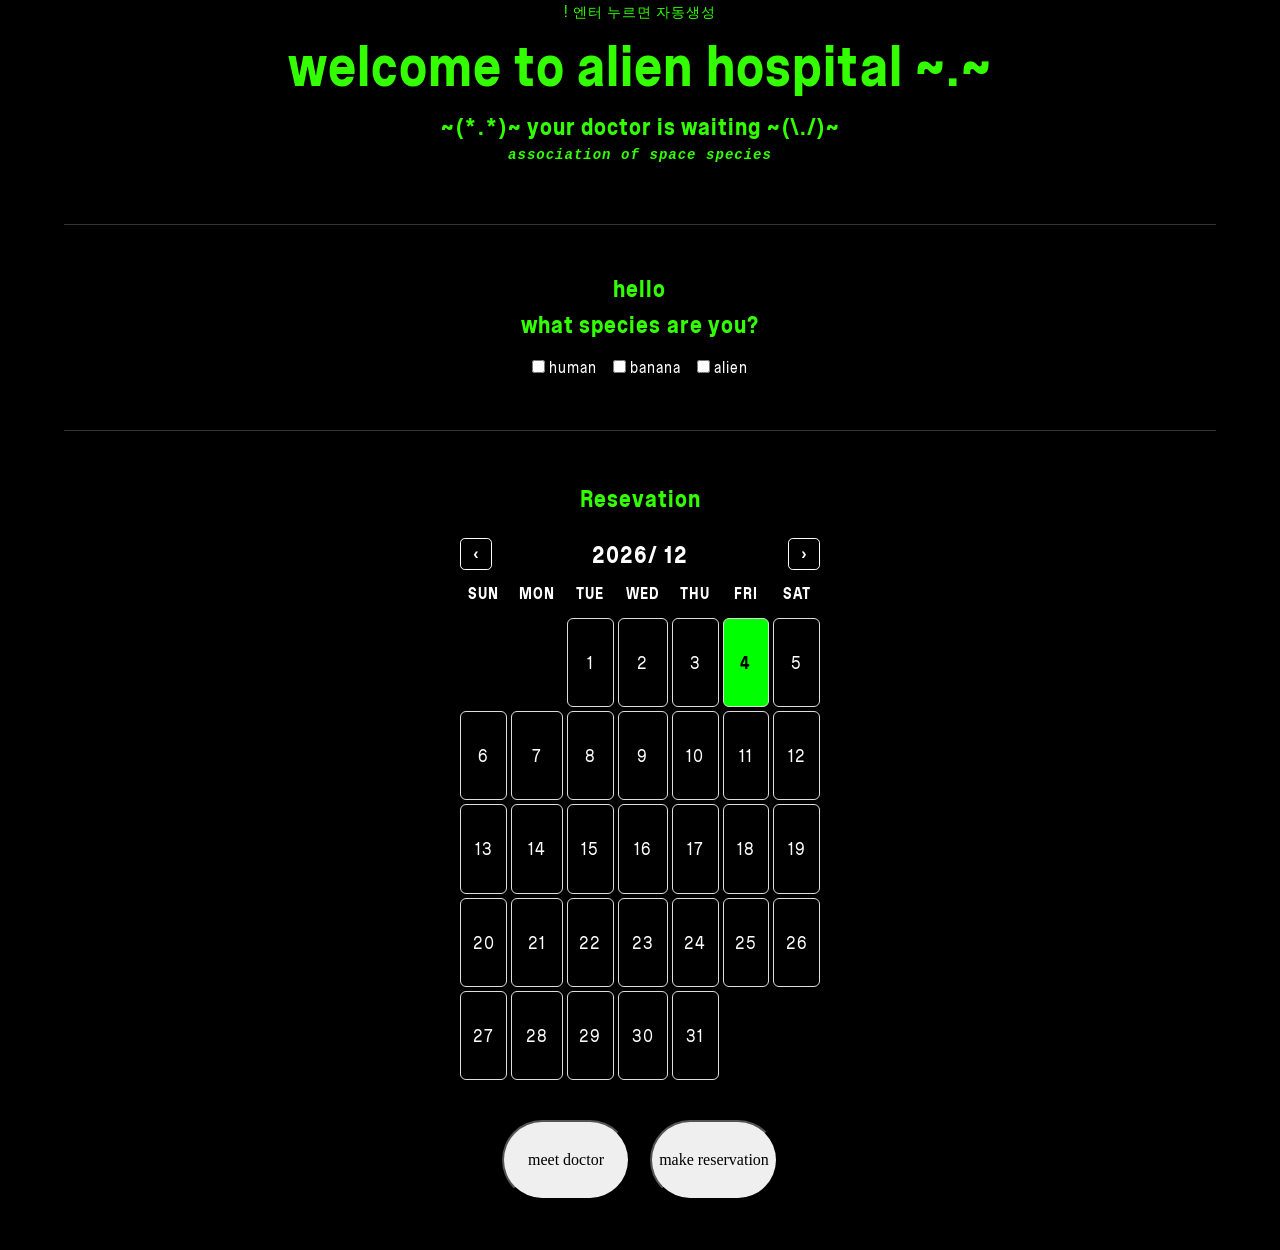
<file: index.html>
! 엔터 누르면 자동생성

<!doctype html>
<html lang="en">
  <head>
    <meta charset="UTF-8" />
    <meta name="viewport" content="width=device-width, initial-scale=1.0" />
    <link rel="stylesheet" href="alien.css" />
    <link rel="preconnect" href="https://fonts.googleapis.com" />
    <link rel="preconnect" href="https://fonts.gstatic.com" crossorigin />
    <link
      href="https://fonts.googleapis.com/css2?family=Cossette+Texte:wght@400;700&family=Dongle&family=Outfit:wght@100..900&family=Roboto+Flex:opsz,wght,XOPQ,XTRA,YOPQ,YTDE,YTFI,YTLC,YTUC@8..144,100..1000,96,468,79,-203,738,514,712&display=swap"
      rel="stylesheet"
    />
    <title>MASS</title>
  </head>
  <style>
    .one {
      display: flex;
      flex-direction: row;
      flex-wrap: wrap;
      gap: 16px;
      justify-content: center;
      text-align: center;
      margin-top: -50px;
    }
    .one2 {
      display: flex;
      flex-direction: row;
      flex-wrap: wrap;
      gap: 16px;
      justify-content: center;
      text-align: center;
      margin-top: -70;
      color: white;
      margin-bottom: 50px;
    }
    .check-item {
      display: flex;
      align-items: center;
      gap: 12px;
      cursor: pointer;
      font-family: var(--font-mono);
      font-size: 1rem;
    }

    .check-item input[type="checkbox"] {
      display: none;
    }

    .checkmark {
      width: 24px;
      height: 24px;
      border: 2px solid var(--black);
      border-radius: 4px;
      background: var(--white);
      flex-shrink: 0;
      transition: 0.2s ease;
      position: relative;
    }

    .check-item input:checked + .checkmark::after {
      content: "";
      position: absolute;
      top: 3px;
      left: 6px;
      width: 6px;
      height: 12px;
      border: 2px solid var(--black);
      border-top: none;
      border-left: none;
      transform: rotate(45deg);
    }

    .check-item input:checked + .checkmark {
      background: var(--green);
      border-color: var(--black);
    }

    .check-item input:checked ~ .check-text {
      text-decoration: line-through;
      color: var(--green);
    }

    .button-group {
      display: flex;
      flex-direction: row;
      justify-content: center;
      gap: 20px;
      margin-top: 40px;
      margin-bottom: 30px;
    }

    .mainB {
      align-items: center;
      width: 8rem;
      height: 5rem;
      font-family: FUTURA;
      font-size: 1rem;
      margin-bottom: 20px;
      border-radius: 200px;
    }

    .mainB:hover {
      background: rgb(0, 255, 0);
      text-color: var(--black);
    }

    /*cal*/

    .cal {
      padding-top: 150px;
      width: 360px;
      min-width: 360px;
      min-height: 360px;
      color: white;

      margin: 0 auto;
    }
    .cal-header {
      display: flex;
      justify-content: space-between;
      align-items: center;
      color: white;
    }
    .cal-grid {
      display: grid;
      grid-template-columns: repeat(7, 1fr);
      gap: 4px;
    }

    .day-n {
      text-align: center;
      font-weight: bold;
      padding: 8px;
      padding-top: 10px;
    }

    .day {
      text-align: center;
      padding: 30px 0;
      border: 1px solid #ddd;
      border-radius: 6px;
      cursor: pointer;
      color: white;
      font-size: 1rem;
    }

    .day:hover {
      background: rgb(255, 255, 255, 0.3);
    }

    .day.selected {
      background: rgb(255, 255, 255);
      color: rgb(0, 0, 0);
      font-weight: 600;
    }

    .day.empty {
      border: none;
    }

    .day.today {
      background: rgb(0, 255, 0);
      color: rgb(0, 0, 0);
      font-weight: 600;
    }

    #prev,
    #next {
      width: 32px;
      height: 32px;
      border: 1px solid white;
      border-radius: 15%;
      background: transparent;
      color: white;
      font-size: 1rem;
      font-weight: 800;
      cursor: pointer;
    }

    #prev:hover,
    #next:hover {
      background: rgb(255, 255, 255);
      color: black;
    }

    #prev:focus,
    #next:focus {
      outline: none;
      background: transparent;
      color: white;
    }

    .cl3 {
      margin-top: 50px;
      margin-bottom: -130;
    }

    .overlay {
      display: none;
      position: fixed;
      top: 0;
      left: 0;
      width: 100%;
      height: 100%;
      background: rgba(0, 0, 0, 0.6);
      z-index: 999;

      display: none;
      justify-content: center;
      align-items: center;
    }

    .overlay.active {
      display: flex;
    }

    .popup {
      background: white;
      color: black;
      padding: 2rem;
      width: 320px;
      position: relative;
      border-radius: 1rem;
    }

    .close-btn {
      position: absolute;
      top: 12px;
      right: 12px;
      background: transparent;
      border: none;
      font-size: 1rem;
      font-weight: 600;
      cursor: pointer;
    }

    .divider {
      border: none;
      border-top: 1px solid rgba(255, 255, 255, 0.2);
      width: 90%;
      margin: 2rem auto;
    }
  </style>

  <body>
    <h1>welcome to alien hospital ~.~</h1>
    <h2>~(*.*)~ your doctor is waiting ~(\./)~</h2>
    <p>
      <strong class="mass"><em> association of space species</em></strong>
    </p>
    <br />
    <hr class="divider" />
    <br />
    <h2 class="one">
      hello<br />
      what species are you?
    </h2>
    <br />

    <div class="one2">
      <label>
        <input type="checkbox" />
        <span class="checkmark"></span>
        <span class="check-text">human</span>
      </label>

      <label>
        <input type="checkbox" />
        <span class="checkmark"></span>
        <span class="check-text">banana</span>
      </label>

      <label>
        <input type="checkbox" />
        <span class="checkmark"></span>
        <span class="check-text">alien</span>
      </label>
    </div>
    <hr class="divider" />

    <h2 class="cl3">Resevation</h2>

    <div class="cal">
      <div class="cal-header">
        <button id="prev">‹</button>
        <h2 id="month-label"></h2>
        <button id="next">›</button>
      </div>

      <div class="cal-grid" id="cal-grid">
        <div class="day-n">SUN</div>
        <div class="day-n">MON</div>
        <div class="day-n">TUE</div>
        <div class="day-n">WED</div>
        <div class="day-n">THU</div>
        <div class="day-n">FRI</div>
        <div class="day-n">SAT</div>
      </div>
    </div>

    <div class="button-group">
      <button class="mainB" onclick="window.location.href = 'main.html'">
        meet doctor
      </button>
      <button class="mainB" onclick="openPopup()">make reservation</button>
    </div>

    <div class="overlay" id="overlay">
      <div class="popup">
        <button class="close-btn" onclick="closePopup()">✕</button>
        <h2>Your reservation has been confirmed !</h2>
        <p>Please visit the website on the scheduled date.</p>
      </div>
    </div>

    <!-- <p>
        <ul class="one">
        <li>human</li>
        <li>cat</li>
        <li>banana</li>
        <li>ant</li>
        </ul>

         <ol class="one">
        <li>human</li>
        <li>cat</li>
        <li>banana</li>
        <li>ant</li>
        </ol>
        
        <dr />

        <h2>warning</h2>
        <details>
            <summary>species which we cant treat</summary>
            <p> species not belongs to solor system</p>
            <p> species which doesnt have organs</p>
        </details>
        <br>
        <img src="_.jpeg" alt="alien doctor" width="300px" />
        <p>our doctor [mrs. Kim]</p>
        <a href="https://www.dongascience.com/ko/news/71204">article</a>

        <ul>
        <li><a href="https://kr.pinterest.com/pin/477944579224676253/">history of universal-treatment</a></li>
        <li><a href="https://kr.pinterest.com/pin/477944579224676253/">how to treat earth-oriented species</a></li>
        <li>banana</li>
        <li>ant</li>
        </ul>
        <li>
            <a href="h1">restart ttttt</a>
        </li>
    </p>*/ -->

    <script src="calender.js"></script>
  </body>
</html>
<!-- //이미지 드래그앤드롭해서 우클릭하고 릴레이티브 패스 카피 -->
</file>
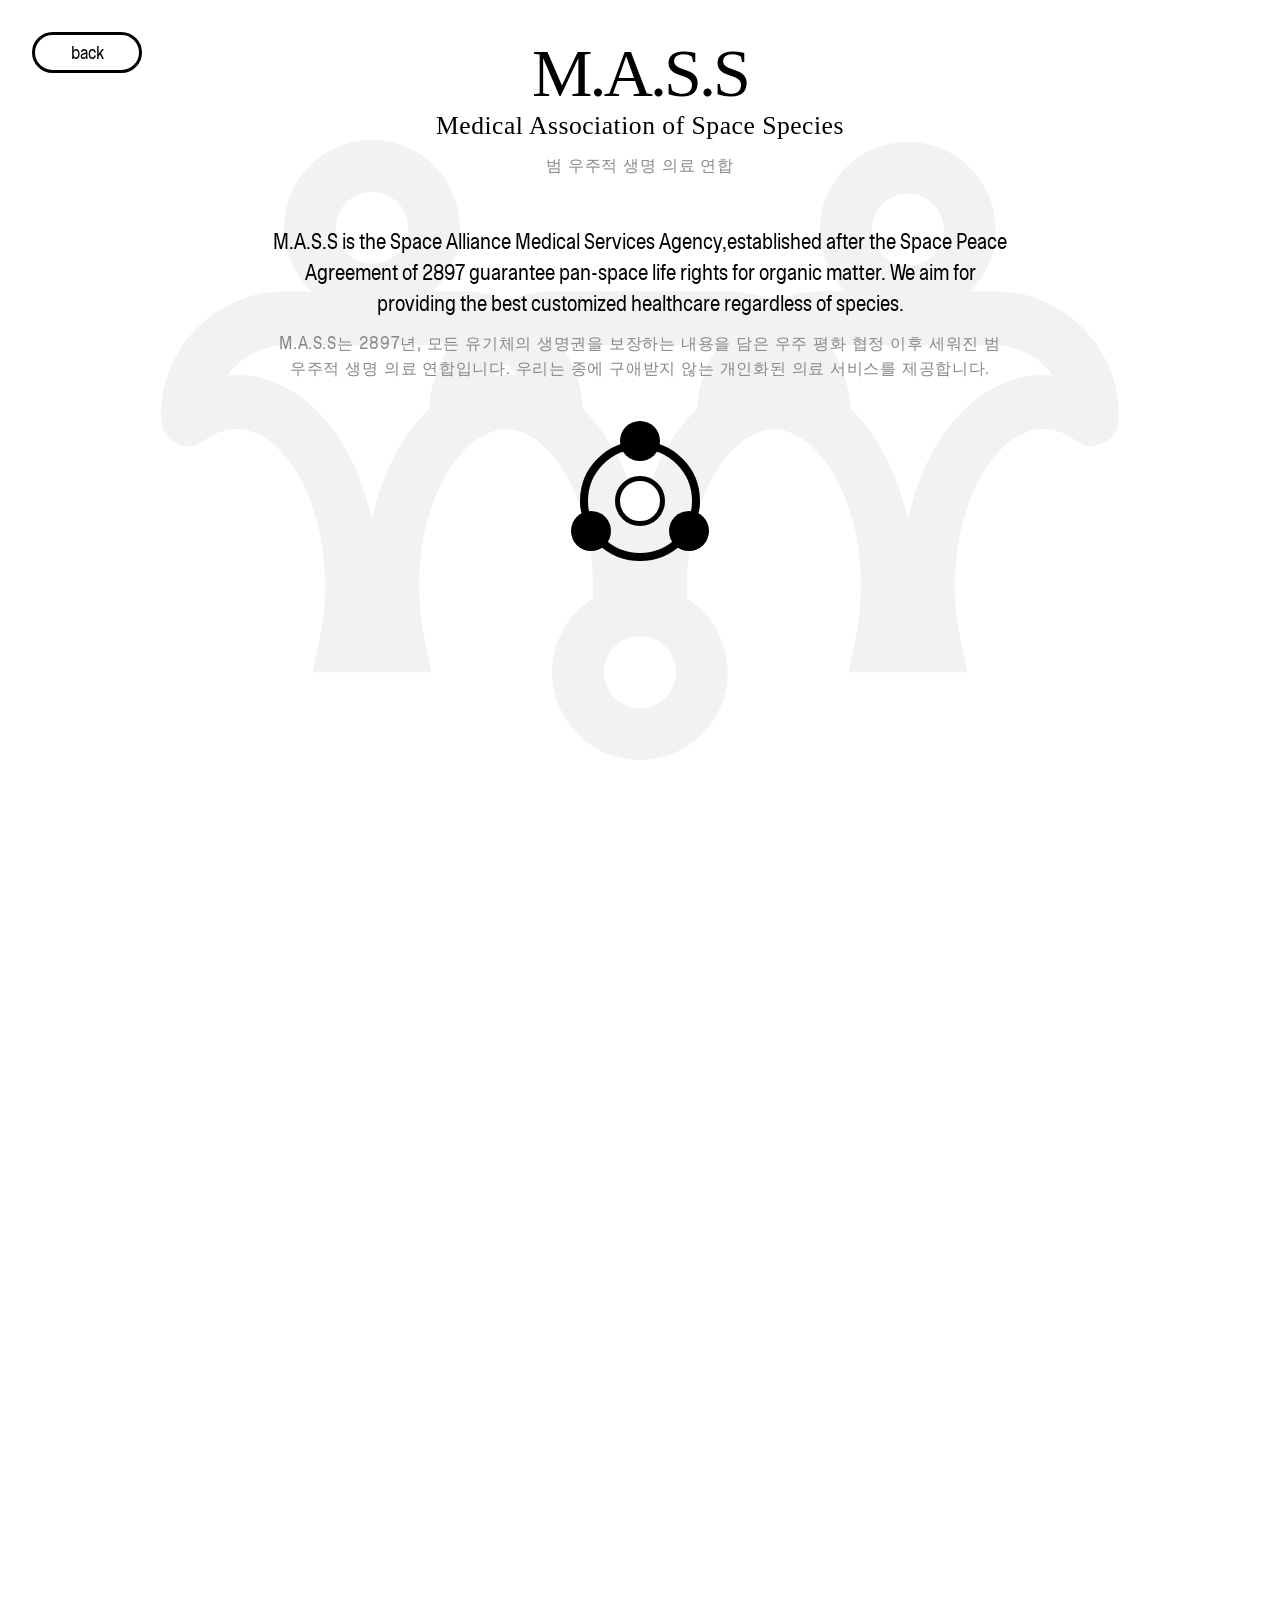
<file: about.html>
<!doctype html>
<html lang="en">
  <head>
    <meta charset="UTF-8" />
    <meta name="viewport" content="width=device-width, initial-scale=1.0" />
    <title>about M.A.S.S</title>
    <link rel="preconnect" href="https://fonts.googleapis.com" />
    <link rel="preconnect" href="https://fonts.gstatic.com" crossorigin />
    <link
      href="https://fonts.googleapis.com/css2?family=Cossette+Texte:wght@400;700&family=Dongle&family=Noto+Sans+KR:wght@100..900&family=Outfit:wght@100..900&family=Roboto+Flex:opsz,wght,XOPQ,XTRA,YOPQ,YTDE,YTFI,YTLC,YTUC@8..144,100..1000,96,468,79,-203,738,514,712&display=swap"
      rel="stylesheet"
    />
  </head>
  <style>
    :root {
      --black: #000000;
      --white: #ffffff;
      --green: #00ff41; /* neon green — brand accent */
      --gray-light: #f2f2f2;
      --gray-mid: #cccccc;
      --gray-text: #888888;
      --font-head: "Cossette Texte";
      --font-mono: Cossette Texte;
      --radius: 999px; /* pill-shaped buttons */
      --transition: 0.25s ease;
    }
    *,
    *::before,
    *::after {
      box-sizing: border-box;
      margin: 0;
      padding: 0;
    }
    html,
    body {
      width: 100%;
      height: 100%;
      background: var(--white);
      color: var(--black);
      font-family: Cossette Texte;
      line-height: 1.6;
      overflow-x: hidden;
      background-image: url(backlogo.svg);  /* ← replace with your image file name */
  
  background-position: center;  /* centers the image */
  background-repeat: no-repeat; /* prevents the image from tiling */
  background-attachment: fixed;
    }
    #about h1{
        font-family: "FUTURA 100";
        font-size: 68px;
      font-style: normal;
      font-weight: 500;
      line-height: 51.956px; /* 54.015% */
      letter-spacing: -2.886px;
    }
    #about h2{
        font-family: "FUTURA 100";
    }

    #screen h1 {
      color: #000;
      text-align: center;
      font-family: "FUTURA";
      font-size: 96px;
      font-style: normal;
      font-weight: 500;
      line-height: 51.956px; /* 54.015% */
      letter-spacing: -2.886px;
    }

    #screen h2 {
      color: #000;

      text-align: center;
      font-family: JJGothic;
      font-size: 40px;
      font-style: normal;
      font-weight: 700;
      line-height: 117px; /* 285.68% */
      letter-spacing: -1.228px;
    }

    .screen {
      flex-direction: column;
      align-items: center;
      justify-content: center;
      min-height: 100vh;
      padding: 48px 24px;
      text-align: center;
      animation: fadeIn 0.4s ease;
      height: 400vh;
      width: 100%;
    }

    h1 {
      font-size: clamp(2.4rem, 6vw, 4.5rem);
      font-weight: 700;
      letter-spacing: -0.02em;
      line-height: 1.1;
    }
    h2 {
      font-size: clamp(1.1rem, 2.5vw, 1.6rem);
      font-weight: 400;
      letter-spacing: 0.02em;
      margin-top: 6px;
    }
    h3 {
      font-family: Cossette Texte;
      font-size: clamp(0.75rem, 1.5vw, 1rem);
      font-weight: 400;
      color: var(--gray-text);
      margin-top: 5px;
      letter-spacing: 0.04em;
      word-spacing: 0.04em;
    }

    .btn-about {
      display: flex;
      width: 110px;
      padding: 8px;
      flex-direction: column;
      /* justify-content: center; */
      align-items: center;
      gap: 8px;
      font-family: Cossette Texte;
      font-size: 1rem;
      border-radius: 33px;
      border: 3px solid #000;
      background: #fff;
      position: fixed;
      top: 32px;
      left: 32px;
    }

    .btn-about:hover {
      background: var(--black);
      color: var(--green);
    }

    .info {
      text-align: center;
      font-family: var(--font-mono);
      margin-top: 50px;
      font-size: 1.2rem;
      margin-left: 20%;
      margin-right: 20%;
    }

    .subinfo {
        text-align: center;
      font-family: var(--font-mono);
      margin-top: 10px;
      
      margin-left: 20%;
      margin-right: 20%;
    }

    .archive-png {
      align-items: right;
      margin-left: 100rem;
    }
/*========================= orbit ========================*/
    .orbit-container {
  display: flex;
  flex-direction: column;
  align-items: center;
  gap: 40px;
  margin-top: 40px;
}

/* the ring that holds all 4 nodes */
.orbit-ring {
  position: relative;
  width: 160px;
  height: 160px;
  transition: transform 0.6s cubic-bezier(0.4, 0, 0.2, 1); /* smooth rotation */
}

/* each node is positioned absolutely around the ring */
.orbit-node {
  position: absolute;
  width: 40px;
  height: 40px;
  cursor: pointer;
  
  transition: transform 0.6s ease;
}

/* the visible circle inside each node */
.orbit-dot {
  width: 40px;
  
  height: 40px;
  border-radius: 50%;
  background: var(--black);
  transition: background 0.3s ease, transform 0.3s ease;
}

.orbit-dot:hover {
  transform: scale(1.15);
}

/* green highlight for selected node */
.orbit-node.selected .orbit-dot {
  background: var(--green);
  
  border: 8px solid var(--black);    /* ← add this */
  box-sizing: border-box;
}

/* position each node at top, right, bottom, left */
/* node 0 — top */
#node0 {
  top:  calc(50% + 80px * sin(-90deg) - 0px);
  left: calc(50% + 80px * cos(-90deg) - 20px);
}

/* node1 — 오른쪽 아래 (30도 = 4시 방향) */
#node1 {
  top:  calc(50% + 80px * sin(30deg) - 30px);
  left: calc(50% + 80px * cos(30deg) - 40px);
}

/* node2 — 왼쪽 아래 (150도 = 8시 방향) */
#node2 {
  top:  calc(50% + 80px * sin(150deg) - 30px);
  left: calc(50% + 80px * cos(150deg) - 0px);
}


/* the connecting ring lines between nodes */
.orbit-ring::before {
  content: '';
  position: absolute;
  top: 50%;
  left: 50%;
  transform: translate(-50%, -50%);
  width: 120px;
  height: 120px;
  border-radius: 50%;
  border: 8px solid var(--black);
  pointer-events: none; /* clicks pass through to nodes */
}

/* info text box below the ring */
.orbit-info {
  font-family: var(--font-mono);
  font-size: 2rem;
  color: var(--black);
  text-align: center;
  max-width: 500px;
  min-height: 60px;
  line-height: 1.6;
  animation: fadeUp 0.4s ease;
}



.orbit-center {
  position: absolute;
  top: 50%;
  left: 50%;
  transform: translate(-50%, -50%); /* perfectly centers it */
  width: 50px;                      /* size of center circle */
  height: 50px;
  border-radius: 50%;               /* makes it a circle */
  background: var(--white);         /* white fill */
  border: 5px solid var(--black);   /* black border */
  z-index: 1;                       /* sits on top of the ring line */
  pointer-events: none;             /* clicks pass through to nodes behind */
}

    /* .backLogo {
      position: fixed;
      align-items: center;
      width: 958px;
      height: 620px;
    } */
  </style>

  <body>
    <div class="screen" id="about">
      <h1>M.A.S.S</h1>
      <h2>Medical Association of Space Species</h2>
      <h3>범 우주적 생명 의료 연합</h3>
      <div class="info">
        M.A.S.S is the Space Alliance Medical Services Agency,established after
        the Space Peace Agreement of 2897 guarantee pan-space life rights for
        organic matter. We aim for providing the best customized healthcare
        regardless of species.
      </div>
      <h3 class="subinfo"> M.A.S.S는 2897년, 모든 유기체의 생명권을 보장하는 내용을 담은
         우주 평화 협정 이후 세워진 범 우주적 생명 의료 연합입니다.
         우리는 종에 구애받지 않는 개인화된 의료 서비스를 제공합니다.

      </h3>
      <button class="btn-about" onclick="window.location.href = 'main.html'">
        back
      </button>
    <!-- </p>
    <div class="backLogo">
      <img src="backlogo.svg" alt="backLogo" />
    </p> -->

    <div class="orbit-container">
  
  <!-- the ring graphic with 4 circle buttons -->
  <div class="orbit-ring" id="orbitRing">
    <div class="orbit-center"></div>
    
    <div class="orbit-node" id="node0" onclick="selectNode(0)">
      <div class="orbit-dot"></div>
    </div>
    <div class="orbit-node" id="node1" onclick="selectNode(1)">
      <div class="orbit-dot"></div>
    </div>
    <div class="orbit-node" id="node2" onclick="selectNode(2)">
      <div class="orbit-dot"></div>
    </div>
   

  </div>

  <!-- information appears here when a circle is clicked -->
  <div class="orbit-info" id="orbitInfo"></div>

</div>
  </body>
<script>
  const nodeData = [
  {
    title: 'History',
    info: `
    <p>The first contact: the 20th century
        <span style="font-size: 1.6rem; color:#888888;">In the mid-1900s, in England on Earth, within the Solar System.</span>
        <br /><br />
        It was the first attempt by a species from K2-18b to contact the species of Earth.
        Earth named this contact “crop circles.”
        </p>
         <p><span style="font-size: 1rem; color:#888888;display: block; line-height: 1.6;">
            K2-18b로부터 지구에 접촉을 시도한 것이 첫 번째 접촉이었다. <br />
            지구 생명체들은 그 접촉을 "미스터리 서클"이라 명명했다.<br /></span></p>

      <img src="info1.svg" style="width:100%; margin: 12px 0;" />

      <p><br /><br />The first interaction<br /><br />
        After the first contact, other crop circles<span style="font-size: 1rem; color:#888888;"> — not made by the K2-18b species — </span><br />
        were observed as “the first answer from humans.”
        </p>
        <p><span style="font-size: 1rem; color:#888888;display: block; line-height: 1.6;">
           첫 번째 접촉 이후, 다른 미스터리 서클들 -K2-18b로부터 만들어진 것이 아닌- <br />
            이 발견되었다. 이는 인간으로부터의 첫 번째 답장을 의미한다.<br /></span></p>

      <img src="info2.svg" style="width:100%; margin: 12px 0;" />
      <img src="info3.svg" style="width:100%; margin: 12px 0;" />

      <p><br /><br />Since the first contact was successful, attempts at direct contact followed, including 
        <a href="https://en.wikipedia.org/wiki/Barney_and_Betty_Hill_incident">the meeting with Barney Hill and Betty Hill in 1961.<a></p>
            <p><span style="font-size: 1rem; color:#888888;display: block; line-height: 1.6;">
            첫 접촉이 성공적이었으므로, 직접 접촉을 위한 시도가 이루어졌다: <br />
            196년, 힐 부부와의 만남<br /></span></p>
      <img src="info4.svg" style="width:100%; margin: 12px 0;"/> <br /><br /><br /><br /> `
  },
  {
    title: 'Contect Us',
    info: `<p> Headquarters</p>
    
        <p><span style="font-size: 1.2rem; display: block; line-height: 1.6;">
           Orbital Medical Sector 7<br />
            Near Earth Lunar Transit Route<br />
            Solar System</span></p>

            <p><span style="font-size: 1rem; color:#888888;display: block; line-height: 1.6;">
                본부 위치<br />
                궤도 의료 구역 7<br />
                지구-달 이동 항로 인근<br />
                태양계<br /><br />
                </span></p> 

        <p> Emergency Signal Frequency</p>

        <p><span style="font-size: 1.2rem; display: block; line-height: 1.6;">
           IMU-77.34-K2 </span></p> 
            

            <p><span style="font-size: 1rem; color:#888888;display: block; line-height: 1.6;">
                긴급 신호 주파수<br />
                IMU-77.34-K2<br /><br /><br />
                </span></p> 

         <p> Research & Diplomatic Inquiries</p>

        <p><span style="font-size: 1.2rem; display: block; line-height: 1.6;">
           c352011@**.**.**.com </span></p> 
            

            <p><span style="font-size: 1rem; color:#888888;display: block; line-height: 1.6;">
                연구 및 외교 문의<br />
                c352011@**.**.**.com<br /><br /><br />
                </span></p> 

        <p> Operating Hours</p>

        <p><span style="font-size: 1.2rem; display: block; line-height: 1.6;">
           24 Hours / Earth Standard Time</span></p> 
            

            <p><span style="font-size: 1rem; color:#888888;display: block; line-height: 1.6;">
                운영 시간<br />
                24시간 운영 / 지구 표준시 기준<br /><br /><br />
                </span></p> 
                
                
                
                
                
                
                `
  },
  {
    title: 'Our doctors',
    info: `<p> Dr. Banana</p>
    <img src="dr2.png" style="width:100%;" />
        <p><span style="font-size: 1.2rem; display: block; line-height: 1.6;">
            Specialist in Neural Memory Reconstruction from K2-18b.
            Dr. Bananan has conducted over 3,000 interspecies cognitive
            surgeries and is known for developing the “Dream Bridge Protocol,”
            allowing humans and extraterrestrials to communicate through
            synchronized neural waves. After arriving on Earth in 1961,
            he began researching human emotional structures and cross-species empathy.</span></p>

            <p><span style="font-size: 1rem; color:#888888;display: block; line-height: 1.6;">
                <br />K2-18b 출신의 신경 기억 재건 전문의.
                박사는 3,000건 이상의 종간 인지 수술을 진행했으며,
                인간과 외계 생명체가 동기화된 신경파를 통해 소통할 수 있도록 하는
                “드림 브리지 프로토콜” 개발자로 알려져 있다.
                1961년 지구 도착 이후 인간의 감정 구조와 종간 공감 능력을 연구해왔다.
                </span></p>

        <p><br /><br />Dr. E.T</p>
        <img src="dr1.png" style="width:100%;" />
         <p><span style="font-size: 1.2rem; display: block; line-height: 1.6;">
            Expert in Cellular Regeneration and Atmospheric Adaptation.
            Dr. E.T specializes in adapting extraterrestrial
            biology to Earth environments.
            She pioneered oxygen-tolerant regeneration therapy for
            K2-18b visitors and has dedicated her research to extending
            the lifespan of both humans and alien species through hybrid
            cellular medicine.</span><p>
        <p><span style="font-size: 1rem; color:#888888;display: block; line-height: 1.6;">
            <br />세포 재생 및 대기 적응 분야의 전문가.
            E.T 박사는 외계 생명체의 생체 구조를 지구 환경에 적응시키는
            연구를 전문으로 한다. 그녀는 K2-18b 방문자들을 위한 산소 적응
            재생 치료법을 개척했으며, 인간과 외계 종족 모두의 수명을 연장하기
            위한 혼합 세포 의학 연구에 헌신하고 있다.</span></p>
        
        <p><br /><br />Dr. Hamster</p>
        <img src="dr3.png" style="width:100%;" />
        <p><span style="font-size: 1.2rem; display: block; line-height: 1.6;">
            Founder of the Interplanetary Trauma Center.
            Dr. Hamster is recognized for treating 
            psychological trauma caused by long-distance
            space migration and failed first-contact experiences.
            His studies focus on memory fragmentation,
            isolation anxiety, and the emotional compatibility
            between Earth humans and extraterrestrial civilizations.</span></p>
        <p><span style="font-size: 1rem; color:#888888;display: block; line-height: 1.6;">
            <br />행성 간 외상 치료 센터 설립자.
            햄스터 박사는 장거리 우주 이주와 실패한 최초 접촉 경험으로 인한
            정신적 외상을 치료한 공로로 알려져 있다. 그의 연구는 기억 파편화,
            고립 불안, 그리고 지구인과 외계 문명 간의 감정적 호환성에 초점을 맞추고 있다.</span></p>

        <p><br /><br />Dr. Sebastian</p>
        <img src="dr4.png" style="width:100%;" />
        <p><span style="font-size: 1.2rem; display: block; line-height: 1.6;">
            Director of Interspecies Genetic Medicine.
            Dr. Sebastian specializes in the biological differences
            between humans and K2-18b lifeforms. He is known for
            developing adaptive genetic treatments that allow
            extraterrestrial species to survive under Earth conditions.
            His current research explores how human DNA responds to
            prolonged exposure to cosmic radiation and non-terrestrial
            environments.</span></p>
        <p><span style="font-size: 1rem; color:#888888;display: block; line-height: 1.6;">
            종간 유전 의학 연구 책임자.
            세바스찬 박사는 인간과 K2-18b 생명체 사이의 생물학적 차이를 연구하는
            전문가이다. 그는 외계 종족이 지구 환경에서 생존할 수 있도록 하는 적응형
            유전자 치료 기술 개발로 알려져 있다. 현재는 우주 방사선과 비지구적 환경에
            장기간 노출되었을 때 인간 DNA가 어떻게 반응하는지를 연구하고 있다.
            <br /><br /><br /><br /></span></p>



        `
  }
  
];

/* tracks which node is currently on top (index 0 = top position) */
let currentRotation = 0;
let selectedNode = null;

function selectNode(index) {
  const ring = document.getElementById('orbitRing');
  const info = document.getElementById('orbitInfo');

  document.querySelectorAll('.orbit-node').forEach(n => n.classList.remove('selected'));
  document.getElementById('node' + index).classList.add('selected');

  // 3개니까 120도씩 간격
  const nodeAngle = index * 120;   /* ← 90 → 120 으로 변경 */
  currentRotation = -nodeAngle;

  ring.style.transform = `rotate(${currentRotation}deg)`;

  document.querySelectorAll('.orbit-dot').forEach(dot => {
    dot.style.transform = `rotate(${-currentRotation}deg)`;
  });

  info.innerHTML = `
    <strong style="font-size:1.1rem; display:block; margin-bottom:8px;">
      ${nodeData[index].title}
    </strong>
    ${nodeData[index].info}
  `;

  selectedNode = index;
}
</script>
</html>
</file>
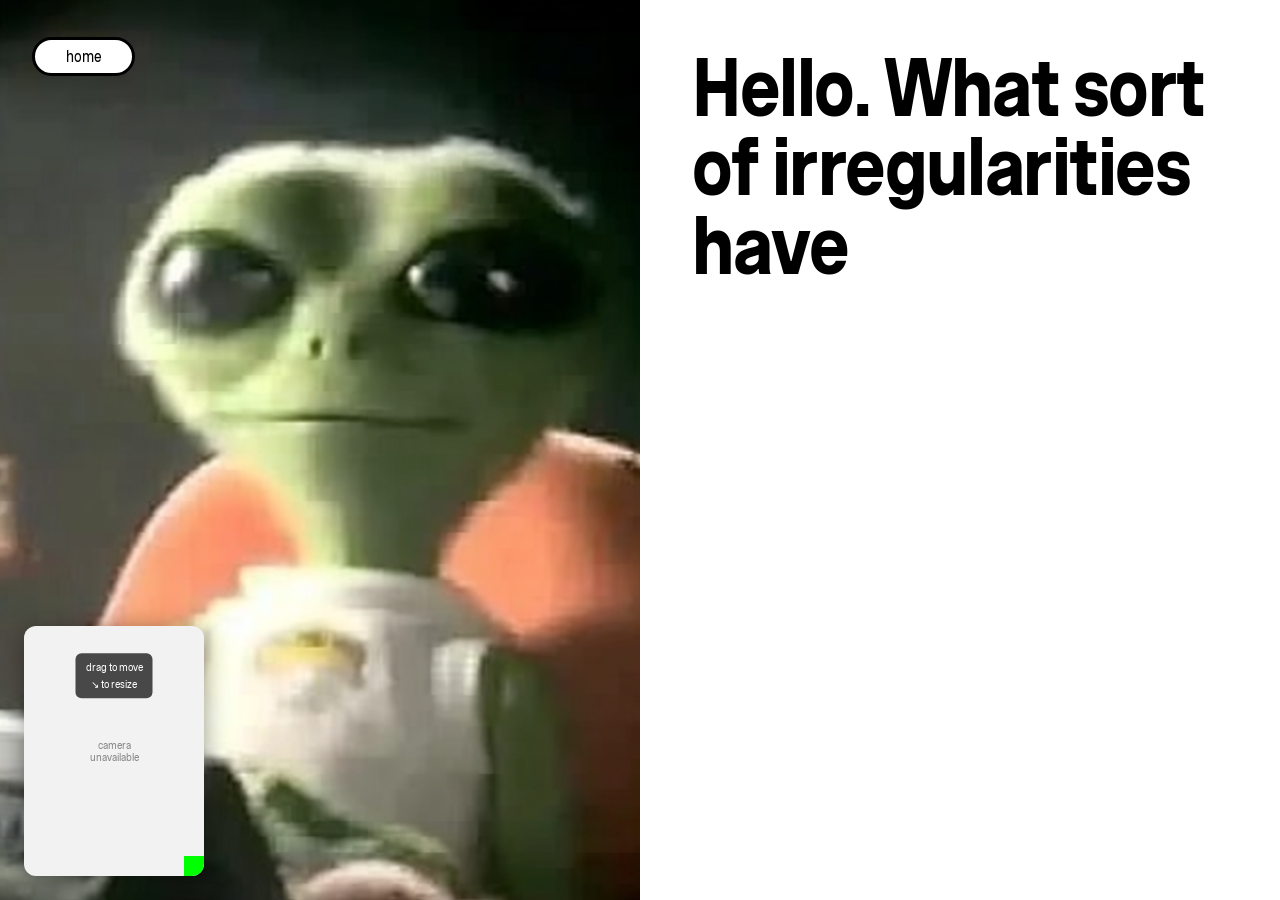
<file: conversation.html>
<!doctype html>
<html lang="en">
  <head>
    <meta charset="UTF-8" />
    <meta name="viewport" content="width=device-width, initial-scale=1.0" />
    <title>M.A.S.S — Doctor Consultation</title>
    <link rel="preconnect" href="https://fonts.googleapis.com" />
    <link rel="preconnect" href="https://fonts.gstatic.com" crossorigin />
    <link
      href="https://fonts.googleapis.com/css2?family=Cossette+Texte:wght@400;700&family=Dongle&family=Noto+Sans+KR:wght@100..900&family=Outfit:wght@100..900&family=Roboto+Flex:opsz,wght,XOPQ,XTRA,YOPQ,YTDE,YTFI,YTLC,YTUC@8..144,100..1000,96,468,79,-203,738,514,712&display=swap"
      rel="stylesheet"
    />

    <style>
   /* ━━━━━━━━━━━━━━━━━━━━━━━━━━━━━━━━━━━━━━
   DESIGN TOKENS
    ━━━━━━━━━━━━━━━━━━━━━━━━━━━━━━━━━━━━━━ */
    :root {
            --black: #000000;
            --white: #ffffff;
            --green: #00ff41; /* neon green — brand accent */
            --gray-light: #f2f2f2;
            --gray-mid: #cccccc;
            --gray-text: #888888;
            --font-head: "Cossette Texte";
            --font-mono: "Cossette Texte";
            --radius: 999px; /* pill-shaped buttons */
            --transition: 0.25s ease;
           }
    *,
    *::before,
   *::after {
             box-sizing: border-box;
             margin: 0;
             padding: 0;
            }

    html,
    body {
            width: 100%;
            height: 100%;
            background: var(--white);
            font-family: var(--font-head);
            overflow: hidden; /* full viewport, no scroll */
          }



  /* ━━━━━━━━━━━━━━━━━━━━━━━━━━━━━━━━━━━━━━
   MAIN LAYOUT — two columns side by side
   Left: alien doctor video feed
   Right: conversation panel
  ━━━━━━━━━━━━━━━━━━━━━━━━━━━━━━━━━━━━━━ */

  .wingdings {
  font-family: 'Wingdings', 'Wingdings 2', 'Symbol', sans-serif;
  font-size: inherit;
  letter-spacing: 0.05em;
}

  .consultation {
                  display: flex;
                  width: 100vw;
                 height: 100vh;
                }



   /* ── LEFT COLUMN ── alien image fills the left half */
  .left-panel {
                position: relative; /* for absolute children (camera box) */
                width: 50%;
                height: 100%;
                flex-shrink: 0;
                overflow: visible;
                background: var(--black);
                }

                              /*
                                The alien doctor image.
                                object-fit: cover makes it fill the panel without distortion.
                                Replace src with your actual alien image file path.
                              */
                              .alien-img {
                                width: 100%;
                                height: 100%;
                                object-fit: cover;
                                object-position: center top;
                                display: block;
                                overflow: hidden;
                                clip-path: inset(0);
                              }

                              /*
                                Camera box: bottom-left corner of the alien panel.
                                Shows the user's webcam feed (or a gray placeholder).
                                position: absolute places it over the alien image.
                              */
                              .camera-box {
                                position: fixed;
                                bottom: 24px;
                                left: 24px;
                                width: 160px;
                                height: 200px;
                                background: var(--gray-light);
                                border-radius: 12px;
                                overflow: hidden;
                                /* subtle shadow so it stands out on dark background */
                                box-shadow: 0 4px 24px rgba(0, 0, 0, 0.4);
                                min-width: 180px;     /* 너무 작아지지 않게 최소 크기 */
                              min-height: 250px;

                                cursor: grab;                    /* 드래그 가능함을 표시 */
                                
                                z-index: 999;                    /* 브라우저 기본 크기 조절 핸들 추가 */
                              }
                              .resize-handle {
  position: absolute;
  bottom: 0;
  right: 0;
  width: 16px;
  height: 16px;
  cursor: se-resize;       /* 대각선 화살표 커서 */
  background: rgba(255,255,255,0.4);
  border-radius: 0 0 12px 0;
}

                              .camera-box:active {
  cursor: grabbing;                /* 드래그 중일 때 커서 모양 */
}

                              /*
                                The actual <video> element that shows webcam.
                                transform: scaleX(-1) mirrors it so it looks like a selfie.
                              */
                              .camera-box video {
                                width: 100%;
                                height: 100%;
                                object-fit: cover;
                                
                                transition: border-color 0.2s ease;
                                transform: scaleX(-1); /* mirror effect */
                              }

                              /* Fallback text shown if camera is denied */
                              .camera-fallback {
                                width: 100%;
                                height: 100%;
                                display: flex;
                                align-items: center;
                                justify-content: center;
                                font-family: var(--font-mono);
                                font-size: 0.65rem;
                                color: var(--gray-text);
                                text-align: center;
                                padding: 8px;
                              }

                              .resize-handle {
  position: absolute;
  bottom: 0;
  right: 0;
  width: 20px;
  height: 20px;
  cursor: se-resize;
  border-radius: 0 0 12px 0;
  
  /* 격자 점 패턴으로 핸들임을 표시 */
  background-color: rgb(0, 255, 0) ;
  
  /* background-size: 40px 40px; */
  background-position: bottom right;
  align-items: center;
  align-content: center;
  opacity: 1;
  transition: opacity 0.2s ease;
}

.cam-tooltip {
  position: absolute;
  top: 20%;
  left: 50%;
  transform: translate(-50%, -50%);
  background: rgba(0, 0, 0, 0.7);
  color: #fff;
  font-size: 0.65rem;
  font-family: var(--font-mono);
  text-align: center;
  padding: 6px 10px;
  border-radius: 6px;
  pointer-events: none;   /* 클릭이 뒤로 통과 */
  opacity: 1;
  transition: opacity 1s ease;
  line-height: 1.6;
}

.cam-tooltip.hidden {
  opacity: 0;             /* 사라질 때 fade out */
}

.resize-handle:hover {
  opacity: 1;              /* 호버시 더 밝아짐 */
}

                              /* ── RIGHT COLUMN ── conversation text + input */
                              /* .right-panel {
                                position: relative;
                                flex: 1;
                                height: 100%;
                                padding: 48px 52px;
                                display: flex;
                                flex-direction: column;
                                justify-content: flex-start;
                                overflow-y: auto;
                              } */
                              .right-panel {
                                flex: 1;
                                height: 100%;
                                padding: 48px 52px;
                                display: flex;
                                flex-direction: column;
                                /* justify-content: center; ← change from flex-start to center */
                                overflow-y: auto;
                              }
                              .btn-about{
        display: flex;
        width: 110px;
        padding: 8px;
        flex-direction: column;
        /* justify-content: center; */
        align-items: center;
        gap: 8px;
        font-family: Cossette Texte;
        font-size: 1rem;
        border-radius: 33px;
        border: 3px solid #000;
        background: #fff;
        position: fixed;
        top: 32px;
        left: 32px;
        z-index: 1000;
         margin: 0;
        transform: none;
      }

      .btn-about:hover {
        background: var(--black);
        color: var(--green);
      }

                              /* ━━━━━━━━━━━━━━━━━━━━━━━━━━━━━━━━━━━━━━
                                 CONVERSATION STEPS
                                 Each .conv-step is hidden by default.
                                 JS adds .active to show the current step.
                              ━━━━━━━━━━━━━━━━━━━━━━━━━━━━━━━━━━━━━━ */
                              .conv-step {
                                display: none;
                                flex-direction: column;
                                gap: 12px;
                                animation: fadeUp 0.5s ease;
                              }
                              .conv-step.active {
                                display: flex;
                              }

                              @keyframes fadeUp {
                                from {
                                  opacity: 0;
                                  transform: translateY(10px);
                                }
                                to {
                                  opacity: 1;
                                  transform: translateY(0);
                                }
                              }
                              .fade-in {
        opacity: 0;                          /* start invisible */
        animation: fadeUp 1.5s ease 0.5s forwards;  /* ← 1s is the delay */
      }



                              /* Main question text — large, bold */
                              .conv-text {
                                font-size: clamp(2.4rem, 6vw, 4.5rem);
                                font-weight: 700;
                                letter-spacing: -0.02em;
                                line-height: 1.1;

                                min-height: 2em; /* reserves space during typewriter animation */
                              }

                              /* Korean subtitle — smaller, lighter */
                              .conv-sub {
                                font-family: Cossette Texte;
                                font-size: clamp(0.75rem, 1.5vw, 1rem);
                                font-weight: 400;
                                color: var(--gray-text);
                                margin-top: 16px;
                                letter-spacing: 0.04em;
                                word-spacing: 0.04em;
                                min-height: 1.5em;
                              }

                              /* Spacer between question and input area */
                              .conv-gap {
                                margin-top: 200px;
                              }

                              /* "Write in keywords:" label above the input */
                              .input-label {
                                font-family: var(--font-mono);
                                font-size: 1rem;
                                font-weight: 400;
                                color: var(--black);
                                margin-bottom: 8px;
                                margin: 0 auto;
                              }

                              /* Black pill input field */
                              .keyword-input {
                                /* background: var(--black);
                                  color: #aaa;

                                  border-radius: 999px;
                                  padding: 14px 28px;
                                  width: 100%;
                                  max-width: 360px;
                                  outline: none;
                                  display: block; */
                                  color: white;
                                display: flex;
                                width: 452.06px;
                                padding: 14px 13.607px;
                                justify-content: center;
                                align-items: center;
                                gap: 6.048px;
                                border-radius: 23.435px;
                                background: #000;

                                border: none;
                                text-align: center;

                                font-family: var(--font-mono);
                                font-size: 0.95rem;
                                margin: 0 auto;


                              }
                              .keyword-input::placeholder {
                                color: #555;
                              }
                              .keyword-input:focus {
                                box-shadow: 0 0 0 2px var(--green);
                              }
                              .keyword-input:active {
                          background: var(--black) !important;
                          color: #ffffff !important;
                           align-items: center;
                           text-align: center;

                          -webkit-text-fill-color: #ffffff !important;  /* ← this is the key fix */
                        }



                              /* Submit button — pill outline style */
                              .btn-submit {
                                margin-top: 20px;
                                padding: 8px;
                                width: 103px;
                                flex-direction: column;
                                align-items: center;
                                gap: 8px;
                                border-radius: 33px;
                                border: 3px solid #000;
                                background: #fff;
                                font-family: var(--font-mono);
                                font-size: 0.9rem;
                                cursor: pointer;
                                transition: 0.2s ease;
                                /* position: absolute;
                                left: 45%;
                                /* display: inline-block; */
                                /* bottom: 100px; */ */
                                display: block; /* ← change from inline-block to block */
                                margin-left: auto; /* ← add this */
                                margin-right: auto;
                              }
                              .btn-submit:hover {
                                background: var(--black);
                                color: var(--white);
                              }

                              .btn-next {
                                  display: flex;
                          margin-top: 55px;
                          width: 103px;
                          padding: 8px;
                          flex-direction: column;
                          justify-content: center;
                          align-items: center;
                          gap: 8px;
                          border-radius: 33px;
                          border: 3px solid #000;
                          background: #fff;
                              }

                              .btn-next:hover {
                                background: var(--black);
                                color: var(--white);
                              }



                              /* ━━━━━━━━━━━━━━━━━━━━━━━━━━━━━━━━━━━━━━
                                 CONVERSATION 4 — Diagnosis highlight
                                 Green text on black background blocks
                              ━━━━━━━━━━━━━━━━━━━━━━━━━━━━━━━━━━━━━━ */
                              .diagnosis-highlight {
                    background: var(--black);
                    color: var(--green);
                    font-size: clamp(2.4rem, 6vw, 4.5rem);   /* ← match conv-text size */
                    font-weight: 700;
                    line-height: 1.25;
                    padding: 4px 0;
                    display: inline;
                  }

                  .diagnosis-plain {
                    font-size: clamp(2.4rem, 6vw, 4.5rem);   /* ← match conv-text size */
                    font-weight: 700;
                    margin-top: 4px;
                  }

                  .diag-sub-bold {
                    letter-spacing: 0.04em;
                     word-spacing: 0.04em;
                     min-height: 1.5em;
                    font-family: var(--font-mono);
                    font-size: clamp(0.75rem, 1.2vw, 0.95rem); /* ← match conv-sub size */
                    color: var(--gray-text);
                    font-weight: 400;                           /* ← lighter to match other subs */
                    margin-top: 6px;
                  }

               /* ━━━━━━━━━━━━━━━━━━━━━━━━━━━━━━━━━━━━━━
                CONVERSATION 6 — Prescription list
               ━━━━━━━━━━━━━━━━━━━━━━━━━━━━━━━━━━━━━━ */
              .prescription-list {
                                font-size: clamp(1.2rem, 2.2vw, 1.8rem);
                                font-weight: 700;
                                line-height: 1.4;
                                margin-top: 8px;
                              }
              .prescription-sub {
                                font-family: var(--font-mono);
                                font-size: 0.8rem;
                                color: var(--gray-text);
                                margin-top: 4px;
                              }
               .prescription-footer {
                                font-size: clamp(1rem, 1.8vw, 1.5rem);
                                font-weight: 700;
                                margin-top: 20px;
                                line-height: 1.3;
                              }
               .prescription-footer-sub {
                                font-family: var(--font-mono);
                                font-size: 0.8rem;
                                color: var(--gray-text);
                                margin-top: 4px;
                              }

                              /* Print prescription button */
              .btn-print {
                                /* margin-top: 24px;
                                padding: 11px 32px;
                                border-radius: 999px;
                                border: 2px solid var(--black);
                                background: var(--white);

                                cursor: pointer;
                                transition: 0.2s ease;
                                display: inline-block; */
                                 cursor: pointer;
                                transition: 0.2s ease;

                                font-family: var(--font-mono);
                                font-size: 0.88rem;
                                display: flex;
                               width: 200px;
                              padding: 8px;
                              flex-direction: column;
                              justify-content: center;
                              align-items: center;
                              gap: 8px;
                              border-radius: 33px;
                              border: 3px solid #000;
                              background: #FFF;
                              display: block; /* ← change from inline-block to block */
                                margin-left: auto; /* ← add this */
                                margin-right: auto;
                                margin-top: 200px;
                              }


              .btn-print:hover {
                                background: var(--black);
                                color: var(--white);
                              }
              .btn-home {
                              margin-top: 5px;
                              position: fixed;      /* ← 추가 */
  top: 32px;            /* ← 추가 */
  left: 32px;           /* ← 추가 */
  z-index: 1000;        /* ← 추가 */
                                padding: 8px;
                                width: 103px;
                                flex-direction: column;
                                align-items: center;
                                gap: 8px;
                                border-radius: 33px;
                                border: 3px solid #000;
                                background: #fff;
                                font-family: var(--font-mono);
                                font-size: 0.9rem;
                                cursor: pointer;
                                transition: 0.2s ease;
                                /* position: absolute;
                                left: 45%;
                                /* display: inline-block; */
                                /* bottom: 100px; */ */
                                display: block; /* ← change from inline-block to block */
                                margin-left: auto; /* ← add this */
                                margin-right: auto;
                              }

            .btn-home:hover {
              background: var(--black);
              color: var(--white);
            }
            /* ━━━━━━━━━━━━━━━━━━━━━━━━━━━━━━━━━━━━━
   처방전 스타일
━━━━━━━━━━━━━━━━━━━━━━━━━━━━━━━━━━━━━ */
#prescriptionArea {
  width: 520px;
  background: #fff;
  border: 2.5px solid #000;
  font-family: 'Noto Sans KR', sans-serif;
  display: none; /* 화면에서는 숨김 */
}

.rx-title {
  text-align: center;
  font-size: 26px;
  font-weight: 900;
  letter-spacing: 1.4em;
  padding: 22px 0 18px;
  padding-right: 1.4em;
  border-bottom: 2.5px solid #000;
}

.rx-info-table {
  width: 100%;
  border-collapse: collapse;
  border-bottom: 2.5px solid #000;
}
.rx-info-table td {
  border: 1.5px solid #000;
  padding: 0;
  vertical-align: middle;
}
.rx-info-table td:first-child  { border-left: none; }
.rx-info-table td:last-child   { border-right: none; }
.rx-info-table tr:first-child td { border-top: none; }
.rx-info-table tr:last-child td  { border-bottom: none; }

.td-hanja {
  writing-mode: vertical-lr;
  text-orientation: mixed;
  font-weight: 700;
  font-size: 13px;
  text-align: center;
  padding: 10px 8px !important;
  width: 26px;
  letter-spacing: 0.2em;
}
.td-label {
  font-weight: 700;
  font-size: 13px;
  text-align: center;
  padding: 10px 12px !important;
  white-space: nowrap;
  letter-spacing: 0.15em;
}
.td-value {
  color: #cc0000;
  font-weight: 700;
  font-size: 14px;
  padding: 10px 12px !important;
}
.td-clinic-vert {
  writing-mode: vertical-lr;
  text-orientation: mixed;
  font-weight: 700;
  font-size: 12px;
  text-align: center;
  padding: 8px !important;
  width: 22px;
  letter-spacing: 0.5em;
}
.td-clinic-label {
  font-weight: 700;
  font-size: 12px;
  text-align: center;
  padding: 7px 10px !important;
  white-space: nowrap;
}
.td-clinic-value {
  font-size: 11px;
  padding: 7px 8px !important;
  word-break: break-all;
  line-height: 1.4;
}
.td-clinic-value.red {
  color: #cc0000;
  font-weight: 700;
  font-size: 13px;
}

.rx-presc-table {
  width: 100%;
  border-collapse: collapse;
  border-bottom: 2.5px solid #000;
}
.rx-presc-table th,
.rx-presc-table td {
  border: 1.5px solid #000;
  padding: 0;
}
.rx-presc-table th:first-child,
.rx-presc-table td:first-child { border-left: none; }
.rx-presc-table th:last-child,
.rx-presc-table td:last-child  { border-right: none; }
.rx-presc-table thead tr th    { border-top: none; }
.rx-presc-table tbody tr:last-child td { border-bottom: none; }

.rx-presc-table thead th {
  font-weight: 700;
  font-size: 13px;
  text-align: center;
  letter-spacing: 0.3em;
  padding: 10px 6px !important;
  padding-right: calc(0.3em + 6px) !important;
}
.th-dose {
  font-size: 11px !important;
  letter-spacing: 0.05em !important;
  padding: 10px 4px !important;
  padding-right: 4px !important;
  width: 52px;
  line-height: 1.5;
}

.td-presc-name {
  padding: 14px !important;
  height: 180px;
  vertical-align: top;
}
.td-presc-dose {
  text-align: center;
  font-weight: 700;
  font-size: 15px;
  padding: 14px 4px !important;
  vertical-align: top;
  width: 52px;
}
.td-presc-usage {
  padding: 14px !important;
  font-size: 14px;
  font-weight: 700;
  vertical-align: top;
  line-height: 2.2;
}
.rx-presc-item {
  color: #cc0000;
  font-weight: 700;
  font-size: 15px;
  margin-bottom: 6px;
}

.rx-period-table {
  width: 100%;
  border-collapse: collapse;
  border-bottom: 2.5px solid #000;
}
.rx-period-table td {
  border: 1.5px solid #000;
  padding: 9px 12px !important;
  font-size: 13px;
  vertical-align: middle;
}
.rx-period-table td:first-child { border-left: none; }
.rx-period-table td:last-child  { border-right: none; }
.rx-period-table tr td { border-top: none; border-bottom: none; }
.td-period-label { font-weight: 700; white-space: nowrap; }
.td-period-value { white-space: nowrap; }

.rx-footer {
  display: flex;
  align-items: center;
  justify-content: center;
  padding: 24px;
  min-height: 120px;
}
.rx-footer img { width: 120px; height: auto; }

/* ━━━━━━━━━━━━━━━━━━━━━━━━━━━━━━━━━━━━━
   @media print — 8cm 감열지
━━━━━━━━━━━━━━━━━━━━━━━━━━━━━━━━━━━━━ */
@media print {
  body * { visibility: hidden; }
  #prescriptionArea,
  #prescriptionArea * { visibility: visible; }

  #prescriptionArea {
    display: block !important;
    position: fixed;
    top: 0; left: 0;
    width: 80mm !important;
  }

  .rx-title { font-size: 14px; padding: 12px 0 10px; letter-spacing: 1em; padding-right: 1em; }
  .td-hanja, .td-label { font-size: 9px; padding: 6px !important; }
  .td-value { font-size: 10px; padding: 6px 8px !important; }
  .td-clinic-vert { font-size: 8px; width: 16px; }
  .td-clinic-label { font-size: 8px; padding: 5px 6px !important; }
  .td-clinic-value { font-size: 8px; padding: 5px 6px !important; }
  .td-clinic-value.red { font-size: 9px; }
  .rx-presc-table thead th { font-size: 9px; padding: 7px 4px !important; }
  .th-dose { font-size: 8px !important; width: 34px; }
  .td-presc-name { padding: 10px !important; height: 100px; }
  .td-presc-dose { width: 34px; font-size: 11px; padding: 10px 2px !important; }
  .td-presc-usage { font-size: 10px; padding: 10px 8px !important; line-height: 1.8; }
  .rx-presc-item { font-size: 10px; margin-bottom: 4px; }
  .rx-period-table td { font-size: 8px; padding: 6px 8px !important; }
  .rx-footer { min-height: 70px; padding: 12px; }
  .rx-footer img { width: 65px; }

  .td-value, .rx-presc-item, .td-clinic-value.red {
    color: #cc0000 !important;
    -webkit-print-color-adjust: exact;
    print-color-adjust: exact;
  }
}

.morse {
  font-family: 'Courier New', monospace;
  font-size: 3rem;
  letter-spacing: 0.01em;
  font-weight: inherit;
  /* line-height: 0.2; */
  word-break: break-all;
}

/* 메인 텍스트의 모스부호 */
.conv-text .morse {
  line-height: 0.5;
}

/* 서브 텍스트의 모스부호 */
.conv-sub .morse {
  line-height: 0.5;}

     

    </style>
  </head>
  <body>
    <button
            class="btn-home"
            id="homeBtn"
            
            onclick="window.location.href = 'main.html'"
          >
            home
          </button>
    <div class="consultation">
      <!-- ════════════════════════════════════════
       LEFT PANEL — Alien doctor + camera box
  ════════════════════════════════════════ -->
      <div class="left-panel">
        <!--
      Alien doctor image.
      Replace "alien.png" with your actual image file name.
      The image fills the entire left half of the screen.
    -->
        <img
          class="alien-img"
          id="alienImg"
          src="외게인.png"
          alt="Alien Doctor"
        />

        <!--
      Camera box: bottom-left corner.
      The JS function startCamera() tries to access the webcam
      and places the video feed inside this box.
    -->
        
      </div>
      

      <!-- ════════════════════════════════════════
       RIGHT PANEL — Conversation flow
  ════════════════════════════════════════ -->
      <div class="right-panel">
        <!-- ── CONVERSATION 1 ─────────────────────
         Question 1 + keyword input + submit
    ──────────────────────────────────────── -->
        <div class="conv-step active" id="conv1">
          <!--
        .conv-text is where typewriter animation writes text.
        It starts empty — JS fills it letter by letter.
      -->
          <div class="conv-text" id="text1"></div>
          <div class="conv-sub" id="sub1"></div>

          <div class="conv-gap"></div>

          <!-- "Write in keywords:" label -->
          <div class="input-label" style="display: none" id="label1">
            Write in keywords:
          </div>

          <!--
        id="input1" — JS reads this value later to build the diagnosis.
        Stores the user's first symptom keyword.
      -->
          <input
            class="keyword-input"
            id="input1"
            type="text"
            style="display: none"
            placeholder="Write keyword"
          />

          <!--
        submit button → calls submitConv(1) in JS
        which saves the input and moves to conversation 2
      -->
          <button
            class="btn-submit"
            id="submitBtn1"
            style="display: none"
            onclick="submitConv(1)"
          >
            submit
          </button>
          
        </div>
        <!-- consultation 밖으로 꺼낸 camera-box -->


        <!-- ── CONVERSATION 2 ─────────────────────
         Question 2 + keyword input + submit
    ──────────────────────────────────────── -->
        <div class="conv-step" id="conv2">
          <div class="conv-text" id="text2"></div>
          <div class="conv-sub" id="sub2"></div>

          <div class="conv-gap"></div>
          <div class="input-label" style="display: none" id="label2">
            Write in keywords:
          </div>

          <!--
        id="input2" — stores the user's second answer
        (environmental/inner changes)
      -->
          <input
            class="keyword-input"
            id="input2"
            type="text"
            style="display: none"
            placeholder="Write keyword"
          />
          <button
            class="btn-submit"
            id="submitBtn2"
            style="display: none"
            onclick="submitConv(2)"
          >
            submit
          </button>
          
        </div>

        <!-- ── CONVERSATION 3 ─────────────────────
         "Ok." — brief acknowledgement, then auto-advances
    ──────────────────────────────────────── -->
        <div class="conv-step" id="conv3">
          <div class="conv-text" id="text3"></div>
          <div class="conv-sub" id="sub3"></div>
        </div>

        <!-- ── CONVERSATION 4 ─────────────────────
         Diagnosis — uses words from input1 & input2
    ──────────────────────────────────────── -->
        <div class="conv-step" id="conv4">
          <!-- "According to M.A.S.S human analysis..." -->
          <div class="conv-text" id="text4"></div>
          <div class="conv-sub" id="sub4"></div>

          <!-- Diagnosis name: green highlight + "syndrome." -->
          <div style="margin-top: 20px">
            <!--
          id="diagName" — JS injects "[input2] [input1]" here
          wrapped in green-on-black highlight spans
        -->
            <div id="diagName"></div>
            <div class="diagnosis-plain" id="diagPlain"></div>
            <div class="diag-sub-bold" id="diagSubBold"></div>
          </div>
        </div>

        <!-- ── CONVERSATION 5 ─────────────────────
         Symptom description — auto after 3s
    ──────────────────────────────────────── -->
        <div class="conv-step" id="conv5">
          <div class="conv-text" id="text5"></div>
          <div class="conv-sub" id="sub5"></div>
        </div>

        <!-- ── CONVERSATION 6 ─────────────────────
         Prescription — random 3 items + print button
    ──────────────────────────────────────── -->
        <div class="conv-step" id="conv6">
          <!-- "I'll prescribe you:" -->
          <div class="conv-text" id="text6"></div>
          <div class="conv-sub" id="sub6"></div>

          <!-- Random 3 prescription items (filled by JS) -->
          <div class="prescription-list" id="prescList"></div>
          <div class="prescription-sub" id="prescSub"></div>

          <!-- "Print your prescription..." -->
          <div class="prescription-footer" id="prescFooter"></div>
          <div class="prescription-footer-sub" id="prescFooterSub"></div>

          <!--
        Print button — calls window.print() to open
        the browser's print dialog so the user can
        print or save as PDF.
      -->
          <button
            class="btn-print"
            id="printBtn"
            style="display: none"
            onclick="window.print()"
          >
            print a prescription
          </button>
          
        </div>
      </div>
      <!-- end right-panel -->
    </div>
    <!-- end consultation -->
    <div id="prescriptionArea">

  <div class="rx-title">처 방 전</div>

  <table class="rx-info-table">
    <tbody>
      <tr>
        <td class="td-hanja" rowspan="2">환<br/>자</td>
        <td class="td-label">성&nbsp;&nbsp;명</td>
        <td class="td-value" id="print-name"></td>
        <td class="td-clinic-vert" rowspan="3">의<br/>료<br/>기<br/>관</td>
        <td class="td-clinic-label">명&nbsp;칭</td>
        <td class="td-clinic-value">M.A.S.S</td>
      </tr>
      <tr>
        <td class="td-label">소속번호</td>
        <td class="td-value" id="print-id"></td>
        <td class="td-clinic-label">의사명</td>
        <td class="td-clinic-value red" id="print-doctor"></td>
      </tr>
      <tr>
        <td colspan="3" style="border:none;"></td>
        <td class="td-clinic-label">주&nbsp;&nbsp;소</td>
        <td class="td-clinic-value">https://c352011-cmd.github.io/Hospit-alien/</td>
      </tr>
    </tbody>
  </table>

<!-- 처방전 -->
  <table class="rx-presc-table">
    <thead>
      <tr>
        <th>처 방 의 약 품 &nbsp; 명 칭</th>
        <th class="th-dose">1회<br/>투약량</th>
        <th>용 &nbsp; 법</th>
      </tr>
    </thead>
    <tbody>
      <tr>
        <td class="td-presc-name">
          <div class="rx-presc-item" id="print-presc1"></div>
          <div class="rx-presc-item" id="print-presc2"></div>
          <div class="rx-presc-item" id="print-presc3"></div>
        </td>
        <td class="td-presc-dose">1</td>
        <td class="td-presc-usage">
          하루 3회 식후 30분<br/>
          &ldquo;<br/>
          &ldquo;
        </td>
      </tr>
    </tbody>
  </table>

  <table class="rx-period-table">
    <tbody>
      <tr>
        <td class="td-period-label">사용기간</td>
        <td class="td-period-value">교부일로부터 (7)일간</td>
        <td>사용기간 내에 약국에 제출하십시오.</td>
      </tr>
    </tbody>
  </table>

  <div class="rx-footer">
    <img src="logo.svg" alt="M.A.S.S"
      onerror="this.style.display='none'" />
  </div>

</div>

</div>
<div class="camera-box" id="cameraBox">
  <video id="camVideo" autoplay muted playsinline></video>
  <div class="camera-fallback" id="camFallback" style="display:none;">
    camera<br/>unavailable
  </div>
  <div class="resize-handle" id="resizeHandle"></div>
  <div class="cam-tooltip" id="camTooltip">
    drag to move<br/>↘ to resize
  </div>
</div>
</div>
  </body>
    <script>
      /* ── 윙딩스 변환 맵 ──────────────────────────────
   알파벳 → 윙딩스 기호 매핑
   Mars 종족 선택 시 한국어 자막에 적용
─────────────────────────────────────────────── */
const wingdingsMap = {
  'a':'✌','b':'✌','c':'❄','d':'◆','e':'■',
  'f':'□','g':'▪','h':'▫','i':'☞','j':'☜',
  'k':'☝','l':'☟','m':'✋','n':'☺','o':'☻',
  'p':'♥','q':'♦','r':'♣','s':'♠','t':'•',
  'u':'◦','v':'‣','w':'✓','x':'✗','y':'✦',
  'z':'✧',' ':' ','.':'.','!':'!','?':'?',
  ',':',','\n':'\n'
};
function toWingdings(text) {
  return text.toLowerCase().split('').map(c => wingdingsMap[c] || c).join('');
}

const selectedSpecies = localStorage.getItem('selectedSpecies') || 'earth';
const isMars = selectedSpecies === 'mars';
const isK2   = selectedSpecies === 'k2';

const morseMap = {
  'a':'·−','b':'−···','c':'−·−·','d':'−··','e':'·',
  'f':'··−·','g':'−−·','h':'····','i':'··','j':'·−−−',
  'k':'−·−','l':'·−··','m':'−−','n':'−·','o':'−−−',
  'p':'·−−·','q':'−−·−','r':'·−·','s':'···','t':'−',
  'u':'··−','v':'···−','w':'·−−','x':'−··−','y':'−·−−','z':'−−··',
  '0':'−−−−−','1':'·−−−−','2':'··−−−','3':'···−−','4':'····−',
  '5':'·····','6':'−····','7':'−−···','8':'−−−··','9':'−−−−·',
  ' ':'   ','.':'·−·−·−',',':'−−··−−','?':'··−−··','!':'−·−·−−','\n':'\n'
};
function toMorse(text) {
  return text.toLowerCase().split('').map(c =>
    morseMap[c] !== undefined ? morseMap[c] : c
  ).join(' ');
}

async function startCamera() {
  const video = document.getElementById("camVideo");
  const fallback = document.getElementById("camFallback");
  try {
    const stream = await navigator.mediaDevices.getUserMedia({ video: true });
    video.srcObject = stream;
    video.style.display = "block";
    fallback.style.display = "none";
  } catch (e) {
    video.style.display = "none";
    fallback.style.display = "flex";
  }
}
startCamera();

function typeWriter(elementId, text, speed = 30, callback = null) {
  const el = document.getElementById(elementId);
  el.textContent = "";
  let i = 0;
  function tick() {
    if (i < text.length) {
      el.textContent += text[i];
      i++;
      setTimeout(tick, speed);
    } else if (callback) {
      callback();
    }
  }
  tick();
}

function initDraggable() {
  const box    = document.getElementById('cameraBox');
  const handle = document.getElementById('resizeHandle');
  const tooltip = document.getElementById('camTooltip');

  setTimeout(() => tooltip.classList.add('hidden'), 5000);
  box.addEventListener('mousedown', () => tooltip.classList.add('hidden'));

  let isDragging = false;
  let startX, startY, startLeft, startTop;

  box.addEventListener('mousedown', (e) => {
    if (e.target === handle) return;
    isDragging = true;
    startX = e.clientX; startY = e.clientY;
    const rect = box.getBoundingClientRect();
    startLeft = rect.left; startTop = rect.top;
    box.style.bottom = 'auto'; box.style.right = 'auto';
    box.style.left = startLeft + 'px'; box.style.top = startTop + 'px';
    e.preventDefault();
  });
  document.addEventListener('mousemove', (e) => {
    if (!isDragging) return;
    box.style.left = (startLeft + e.clientX - startX) + 'px';
    box.style.top  = (startTop  + e.clientY - startY) + 'px';
  });
  document.addEventListener('mouseup', () => isDragging = false);

  let isResizing = false;
  let startW, startH, resizeStartX, resizeStartY;

  handle.addEventListener('mousedown', (e) => {
    isResizing = true;
    resizeStartX = e.clientX; resizeStartY = e.clientY;
    startW = box.offsetWidth; startH = box.offsetHeight;
    e.preventDefault(); e.stopPropagation();
  });
  document.addEventListener('mousemove', (e) => {
    if (!isResizing) return;
    box.style.width  = Math.max(80,  startW + e.clientX - resizeStartX) + 'px';
    box.style.height = Math.max(100, startH + e.clientY - resizeStartY) + 'px';
  });
  document.addEventListener('mouseup', () => isResizing = false);
}

function showConv(n) {
  document.querySelectorAll(".conv-step").forEach(s => s.classList.remove("active"));
  document.getElementById("conv" + n).classList.add("active");
  runTypewriter(n);
}

let answer1 = "";
let answer2 = "";

function submitConv(n) {
  if (n === 1) {
    answer1 = document.getElementById("input1").value.trim() || "unknown";
    showConv(2);
  } else if (n === 2) {
    answer2 = document.getElementById("input2").value.trim() || "unknown";
    showConv(3);
  }
}

const prescEN = ["pet cat","eat potato chips","watching anime for 1 hour","sleep","go to Karaoke","play Nintendo Switch","play Stardew Valley"];
const prescKO = ["고양이 만지기","감자칩 먹기","애니메이션 1시간 시청","자기","노래방 가기","닌텐도 스위치 플레이하기","스타듀벨리 플레이하기"];

function showButtons1() {
  document.getElementById("label1").style.display = "block";
  document.getElementById("input1").style.display = "block";
  document.getElementById("submitBtn1").style.display = "block";
  document.getElementById("label1").classList.add("fade-in");
  document.getElementById("input1").classList.add("fade-in");
  document.getElementById("submitBtn1").classList.add("fade-in");
}
function showButtons2() {
  document.getElementById("label2").style.display = "block";
  document.getElementById("input2").style.display = "block";
  document.getElementById("submitBtn2").style.display = "block";
  document.getElementById("label2").classList.add("fade-in");
  document.getElementById("input2").classList.add("fade-in");
  document.getElementById("submitBtn2").classList.add("fade-in");
}

function runTypewriter(n) {
  if (n === 1) {
    if (isMars) {
      document.getElementById('text1').innerHTML = `<span class="wingdings">${toWingdings("hello. what sort of irregularities have you been experiencing?")}</span>`;
      document.getElementById('sub1').innerHTML  = `<span class="wingdings">${toWingdings("annyeonghaseyo. eotteon bulpyeonham euro igoseul chaj euseyo?")}</span>`;
      setTimeout(showButtons1, 500);
    } else if (isK2) {
      document.getElementById('text1').innerHTML = `<span class="morse">${toMorse("hello. what sort of irregularities have you been experiencing?")}</span>`;
      document.getElementById('sub1').innerHTML  = `<span class="morse">${toMorse("annyeonghaseyo. eotteon bulpyeonham euro igoseul chaj euseyo?")}</span>`;
      setTimeout(showButtons1, 500);
    } else {
      typeWriter("text1", "Hello.\nWhat sort of irregularities have you been experiencing?", 28, () => {
        typeWriter("sub1", "안녕하세요.\n어떤 불편함으로 이곳을 찾으셨나요?", 20, showButtons1);
      });
    }

  } else if (n === 2) {
    if (isMars) {
      document.getElementById('text2').innerHTML = `<span class="wingdings">${toWingdings("have there been any recent changes in your environment or inner state?")}</span>`;
      document.getElementById('sub2').innerHTML  = `<span class="wingdings">${toWingdings("geugeun hwangyeonjeok byeonhwa na simlijeok byeonhwa ga isseossnayo?")}</span>`;
      setTimeout(showButtons2, 500);
    } else if (isK2) {
      document.getElementById('text2').innerHTML = `<span class="morse">${toMorse("have there been any recent changes in your environment or inner state?")}</span>`;
      document.getElementById('sub2').innerHTML  = `<span class="morse">${toMorse("geugeun hwangyeonjeok byeonhwa na simlijeok byeonhwa ga isseossnayo?")}</span>`;
      setTimeout(showButtons2, 500);
    } else {
      typeWriter("text2", "Have there been any recent changes in your environment or inner state?", 28, () => {
        typeWriter("sub2", "최근에 환경적 변화나 심리적 변화가 있었나요?", 20, showButtons2);
      });
    }

  } else if (n === 3) {
    if (isMars) {
      document.getElementById('text3').innerHTML = `<span class="wingdings">${toWingdings("ok.")}</span>`;
      document.getElementById('sub3').innerHTML  = `<span class="wingdings">${toWingdings("algessseumnida.")}</span>`;
      setTimeout(() => showConv(4), 3000);
    } else if (isK2) {
      document.getElementById('text3').innerHTML = `<span class="morse">${toMorse("ok.")}</span>`;
      document.getElementById('sub3').innerHTML  = `<span class="morse">${toMorse("algessseumnida.")}</span>`;
      setTimeout(() => showConv(4), 3000);
    } else {
      typeWriter("text3", "Ok.", 40, () => {
        typeWriter("sub3", "알겠습니다.", 30, () => setTimeout(() => showConv(4), 3000));
      });
    }

  } else if (n === 4) {
    if (isMars) {
      document.getElementById('text4').innerHTML = `<span class="wingdings">${toWingdings("according to mass human analysis, your diagnosis is this:")}</span>`;
      document.getElementById('sub4').innerHTML  = `<span class="wingdings">${toWingdings("mass ingan bunseok hage ttareumyeon, dangsin ui jindanmyeong eun ireohseumnida:")}</span>`;
      buildDiagnosis();
      setTimeout(() => showConv(5), 6000);
    } else if (isK2) {
      document.getElementById('text4').innerHTML = `<span class="morse">${toMorse("according to mass human analysis, your diagnosis is this:")}</span>`;
      document.getElementById('sub4').innerHTML  = `<span class="morse">${toMorse("mass ingan bunseok hage ttareumyeon, dangsin ui jindanmyeong eun ireohseumnida:")}</span>`;
      buildDiagnosis();
      setTimeout(() => showConv(5), 6000);
    } else {
      typeWriter("text4", "According to M.A.S.S human analysis,\nyour diagnosis is this:", 28, () => {
        typeWriter("sub4", "M.A.S.S 인간 분석학에 따르면,\n당신의 진단명은 이렇습니다:", 20, () => {
          buildDiagnosis();
          setTimeout(() => showConv(5), 6000);
        });
      });
    }

  } else if (n === 5) {
    const en      = `The symptom of this syndrome is ${answer1} because of ${answer2}.`;
    const koMars  = `i jeunghungun ui jeungsang eun ${answer2} ttaemune ${answer1} haneun geos imnida.`;
    const koEarth = `이 증후군의 증상은 ${answer2} 때문에 ${answer1} 하는 것입니다.`;

    if (isMars) {
      document.getElementById('text5').innerHTML = `<span class="wingdings">${toWingdings(en.toLowerCase())}</span>`;
      document.getElementById('sub5').innerHTML  = `<span class="wingdings">${toWingdings(koMars)}</span>`;
      setTimeout(() => showConv(6), 3000);
    } else if (isK2) {
      document.getElementById('text5').innerHTML = `<span class="morse">${toMorse(en)}</span>`;
      document.getElementById('sub5').innerHTML  = `<span class="morse">${toMorse(koMars)}</span>`;
      setTimeout(() => showConv(6), 3000);
    } else {
      typeWriter("text5", en, 28, () => {
        typeWriter("sub5", koEarth, 20, () => setTimeout(() => showConv(6), 3000));
      });
    }

  } else if (n === 6) {
    if (isMars) {
      document.getElementById('text6').innerHTML = `<span class="wingdings">${toWingdings("ill prescribe you:")}</span>`;
      document.getElementById('sub6').innerHTML  = `<span class="wingdings">${toWingdings("dangsin ege cheobang hae deurigesseumnida:")}</span>`;
      buildPrescription();
    } else if (isK2) {
      document.getElementById('text6').innerHTML = `<span class="morse">${toMorse("ill prescribe you:")}</span>`;
      document.getElementById('sub6').innerHTML  = `<span class="morse">${toMorse("dangsin ege cheobang hae deurigesseumnida:")}</span>`;
      buildPrescription();
    } else {
      typeWriter("text6", "I'll prescribe you:", 28, () => {
        typeWriter("sub6", "당신에게 처방해 드리겠습니다:", 20, () => buildPrescription());
      });
    }
  }
}

function generateId() {
  const part1 = String(Math.floor(Math.random() * 900000) + 100000);
  const part2 = String(Math.floor(Math.random() * 90) + 10);
  return `${part1}-${part2}-E`;
}

/* 외계인 이미지 → 의사 이름 매핑 */
const alienDoctorNames = {
  "외게인.png": "Dr. Sebastian",
  "d2.png":    "Dr. Banana",
  "d3.png":    "Dr. Hamster",
  "d4.png":    "Dr. E.T",
  "d5.png":    "Dr. Sebastian",
};

function getDoctorName() {
  /* alienImg의 src에서 파일명만 추출 */
  const src = document.getElementById("alienImg").src;
  const filename = src.split('/').pop();  /* 경로 제거, 파일명만 */
  return alienDoctorNames[filename] || "Dr. Unknown";
}

function buildDiagnosis() {
  const diagName = document.getElementById("diagName");
  const diagPlain = document.getElementById("diagPlain");
  const diagSubBold = document.getElementById("diagSubBold");
  diagName.innerHTML = "";
  diagPlain.textContent = "";
  diagSubBold.textContent = "";

  const fullText = `${answer2} ${answer1}`;
  let i = 0;

  function typeDiag() {
    if (i < fullText.length) {
      if (isMars) {
        diagName.innerHTML = `<span class="wingdings">${toWingdings(fullText.slice(0, i + 1))}</span>`;
      } else if (isK2) {
        diagName.innerHTML = `<span class="morse">${toMorse(fullText.slice(0, i + 1))}</span>`;
      } else {
        diagName.innerHTML = `<span class="diagnosis-highlight">${fullText.slice(0, i + 1)}</span>`;
      }
      i++;
      setTimeout(typeDiag, 60);
    } else {
      /* syndrome. */
      if (isMars) {
        diagPlain.innerHTML = `<span class="wingdings">${toWingdings("syndrome.")}</span>`;
        const ko = `${answer2}euro inhae ${answer1}haneun jeunghungundamnida.`;
        diagSubBold.innerHTML = `<span class="wingdings">${toWingdings(ko)}</span>`;
      } else if (isK2) {
        diagPlain.innerHTML = `<span class="morse">${toMorse("syndrome.")}</span>`;
        const ko = `${answer2} euro inhae ${answer1} haneun jeunghungundamnida.`;
        diagSubBold.innerHTML = `<span class="morse">${toMorse(ko)}</span>`;
      } else {
        typeWriter("diagPlain", "syndrome.", 50, () => {
          const ko = `[${answer2}으로 인해 ${answer1}하는] 증후군입니다.`;
          typeWriter("diagSubBold", ko, 30);
        });
      }
    }
  }
  typeDiag();
}

function buildPrescription() {
  const indices = [0,1,2,3,4,5,6].sort(() => Math.random() - 0.5).slice(0, 3);
  const enItems = indices.map(i => prescEN[i]);
  const koItems = indices.map(i => prescKO[i]);

  document.getElementById("prescList").textContent = "";
  document.getElementById("prescSub").textContent = "";
  document.getElementById("prescFooter").textContent = "";
  document.getElementById("prescFooterSub").textContent = "";

  if (isMars) {
    /* 윙딩스 — 타이프라이터 없이 바로 표시 */
    document.getElementById("prescList").innerHTML =
      `<span class="wingdings">${toWingdings(enItems.join(", "))}</span>`;
    document.getElementById("prescSub").innerHTML =
      `<span class="wingdings">${toWingdings("go get em")}</span>`;
    document.getElementById("prescFooter").innerHTML =
      `<span class="wingdings">${toWingdings("print your prescription and do it three times a day.")}</span>`;
    document.getElementById("prescFooterSub").innerHTML =
      `<span class="wingdings">${toWingdings("cheobangjeoneul chullyeok hago haru se beon silcheon haseyo.")}</span>`;
    /* 처방전 채우기 */
    fillPrescription(enItems);

  } else if (isK2) {
    /* 모스부호 — 타이프라이터 없이 바로 표시 */
    document.getElementById("prescList").innerHTML =
      `<span class="morse">${toMorse(enItems.join(", "))}</span>`;
    document.getElementById("prescSub").innerHTML =
      `<span class="morse">${toMorse(koItems.join(", "))}</span>`;
    document.getElementById("prescFooter").innerHTML =
      `<span class="morse">${toMorse("print your prescription and do it three times a day.")}</span>`;
    document.getElementById("prescFooterSub").innerHTML =
      `<span class="morse">${toMorse("cheobangjeoneul chullyeok hago haru se beon silcheon haseyo.")}</span>`;
    /* 처방전 채우기 */
    fillPrescription(enItems);

  } else {
    /* Earth — 기존 타이프라이터 */
    typeWriter("prescList", enItems.join(", "), 40, () => {
      typeWriter("prescSub", koItems.join(", "), 25, () => {
        typeWriter("prescFooter", "Print your prescription,\nand do it three times a day.", 35, () => {
          typeWriter("prescFooterSub", "처방전을 출력하고, 하루에 세 번 실천하세요.", 25, () => {
            fillPrescription(enItems);
          });
        });
      });
    });
  }
}

/* 처방전 채우기 — 공통 */
function fillPrescription(enItems) {
  const patientName = localStorage.getItem("patientName") || "이름";
  document.getElementById("print-name").textContent = patientName;
  document.getElementById("print-id").textContent = generateId();
  document.getElementById("print-doctor").textContent = getDoctorName(); /* ← 변경 */
  document.getElementById("print-presc1").textContent = enItems[0];
  document.getElementById("print-presc2").textContent = enItems[1];
  document.getElementById("print-presc3").textContent = enItems[2];
  document.getElementById("printBtn").style.display = "block";
  document.getElementById("printBtn").onclick = () => window.print();
  document.getElementById("homeBtn").style.display = "block";
  document.getElementById("printBtn").classList.add("fade-in");
  document.getElementById("homeBtn").classList.add("fade-in");
}

const alienImages = ["외게인.png","d2.png","d3.png","d4.png","d5.png"];
document.getElementById("alienImg").src = alienImages[Math.floor(Math.random() * alienImages.length)];

window.addEventListener('load', () => {
  runTypewriter(1);
  initDraggable();
});
    </script>
  </body>
</html>
</file>
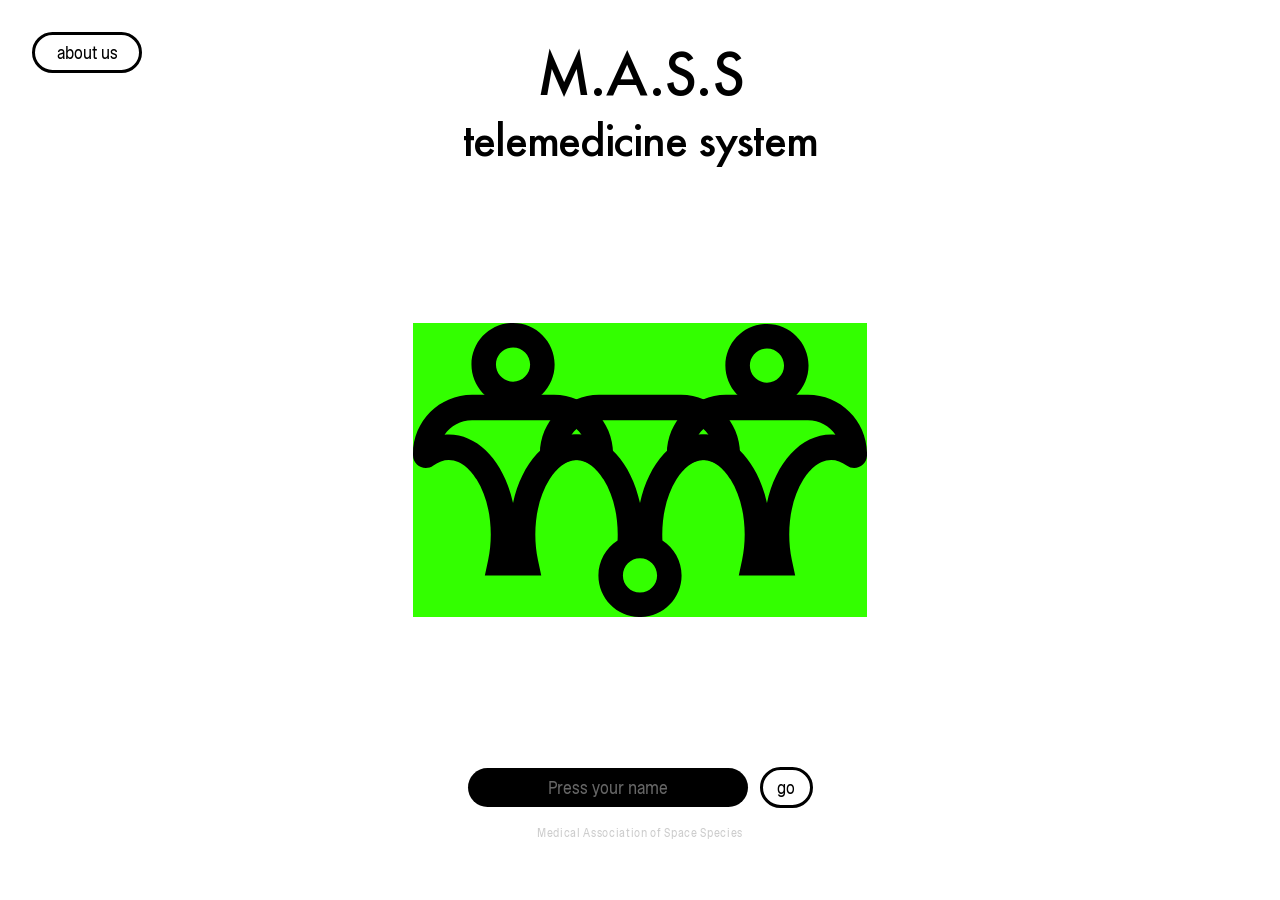
<file: main.html>
<!doctype html>
<html lang="en">
  <head>
    <meta charset="UTF-8" />
    <meta name="viewport" content="width=device-width, initial-scale=1.0" />
    <title>M.A.S.S — Telemedicine System</title>

    <!--
    ━━━━━━━━━━━━━━━━━━━━━━━━━━━━━━━━━━━━━
    GOOGLE FONTS
    "Space Grotesk" is used for clean,
    slightly alien-feeling headings.
    "DM Mono" gives a clinical/terminal
    feel to subtitles and labels.
    ━━━━━━━━━━━━━━━━━━━━━━━━━━━━━━━━━━━━━
  -->
    <link rel="preconnect" href="https://fonts.googleapis.com" />
    <link rel="preconnect" href="https://fonts.gstatic.com" crossorigin />
    <link
      href="https://fonts.googleapis.com/css2?family=Cossette+Texte:wght@400;700&family=Dongle&family=Noto+Sans+KR:wght@100..900&family=Outfit:wght@100..900&family=Roboto+Flex:opsz,wght,XOPQ,XTRA,YOPQ,YTDE,YTFI,YTLC,YTUC@8..144,100..1000,96,468,79,-203,738,514,712&display=swap"
      rel="stylesheet"
    />

    <style>

        @font-face {
  font-family: 'Futura';
  src: url('Futura.ttc') format('truetype');
  font-weight: 400;
}

      /* ━━━━━━━━━━━━━━━━━━━━━━━━━━━━━━━━━━━━━━━━━
                     CSS CUSTOM PROPERTIES (DESIGN TOKENS)
                     All colors, spacing, and font-sizes are
                     defined here so changes are easy.
                  ━━━━━━━━━━━━━━━━━━━━━━━━━━━━━━━━━━━━━━━━━ */
      :root {
        --black: #000000;
        --white: #ffffff;
        --green: #00ff41; /* neon green — brand accent */
        --gray-light: #f2f2f2;
        --gray-mid: #cccccc;
        --gray-text: #888888;
        --font-head: "Space Grotesk", sans-serif;
        --font-mono: Cossette Texte;
        --radius: 999px; /* pill-shaped buttons */
        --transition: 0.25s ease;
      }

      /* ━━━━━━━━━━━━━━━━━━━━━━━━━━━━━━━━━━━━━━━━━
                     RESET & BASE STYLES
                     Removes browser defaults and sets a
                     consistent box-sizing model.
                  ━━━━━━━━━━━━━━━━━━━━━━━━━━━━━━━━━━━━━━━━━ */
      *,
      *::before,
      *::after {
        box-sizing: border-box;
        margin: 0;
        padding: 0;
      }
      html,
      body {
        width: 100%;
        height: 100%;
        background: var(--white);
        color: var(--black);
        font-family: Cossette Texte;
        line-height: 1.6;
        overflow-x: hidden;
      }

      /* specifically targets h1 and h2 inside screen1 */
#screen1 h1 {
      color: #000;

text-align: center;
font-family: Futura;
font-size: 56.401px;
font-style: normal;
font-weight: 500;
line-height: 30.465px; /* 54.015% */
letter-spacing: -1.692px;                 /* ← moves it higher */
}

#screen1 h2 {
  color: #000;

text-align: center;
font-family: Futura;
font-size: 42.776px;
font-style: normal;
font-weight: 400;
line-height: 53.709px; /* 125.559% */
letter-spacing: -1.283px; /* ← bigger than default */
padding: 18px;
}

#disp-weight::-webkit-outer-spin-button,
#disp-weight::-webkit-inner-spin-button {
  -webkit-appearance: none;
  margin: 0;
}
#disp-weight {
  -moz-appearance: textfield; /* firefox */
}



      /* ━━━━━━━━━━━━━━━━━━━━━━━━━━━━━━━━━━━━━━━━━
                     SCREEN SYSTEM
                     Each "screen" is a full-viewport page.
                     Only one screen is visible at a time
                     (controlled by JS toggling .active).
                  ━━━━━━━━━━━━━━━━━━━━━━━━━━━━━━━━━━━━━━━━━ */
      .screen {
        display: none; /* hidden by default */
        flex-direction: column;
        align-items: center;
        justify-content: center;
        min-height: 100vh;
        padding: 48px 24px;
        text-align: center;
        animation: fadeIn 0.4s ease;
        

      }
      .screen.active {
        display: flex;
      } /* shown when active */

      @keyframes fadeIn {
        from {
          opacity: 0;
          transform: translateY(12px);
        }
        to {
          opacity: 1;
          transform: translateY(0);
        }
      }

      .wingdings {
  font-family: 'Wingdings', 'Wingdings 2', 'Symbol', sans-serif;
  font-size: inherit;
  letter-spacing: 0.05em;
}


      .about{
        width: 100%;
        height: 400vh;
        overflow: visible;
      }

      /* ━━━━━━━━━━━━━━━━━━━━━━━━━━━━━━━━━━━━━━━━━
                     TYPOGRAPHY
                  ━━━━━━━━━━━━━━━━━━━━━━━━━━━━━━━━━━━━━━━━━ */
      h1 {
        font-size: clamp(2.4rem, 6vw, 4.5rem);
        font-weight: 700;
        letter-spacing: -0.02em;
        line-height: 1.1;
      }
      h2 {
        font-size: clamp(1.1rem, 2.5vw, 1.6rem);
        font-weight: 400;
        letter-spacing: 0.02em;
        margin-top: 6px;
      }
      h3 {
        font-family: Cossette Texte;
        font-size: clamp(0.75rem, 1.5vw, 1rem);
        font-weight: 400;
        color: var(--gray-text);
        margin-top: 16px;
        letter-spacing: 0.04em;
        word-spacing: 0.04em;
      }

      /* ━━━━━━━━━━━━━━━━━━━━━━━━━━━━━━━━━━━━━━━━━
                     LOGO / FOOTER MARK
                     The small M.A.S.S. icon shown at the
                     bottom of several screens — drawn as SVG.
                  ━━━━━━━━━━━━━━━━━━━━━━━━━━━━━━━━━━━━━━━━━ */
      .logo-mark {
        margin-top: 90px;
        width: 148px;
        height: 96px;
        opacity: 0.35;
      }

      /* ━━━━━━━━━━━━━━━━━━━━━━━━━━━━━━━━━━━━━━━━━
                     FOOTER CREDIT (Screen 1 only)
                  ━━━━━━━━━━━━━━━━━━━━━━━━━━━━━━━━━━━━━━━━━ */
      .footer-credit {
        font-family: Cossette Texte;
        font-size: 0.7rem;
        color: var(--gray-mid);
        margin-top: 16px;
        letter-spacing: 0.06em;
      }

      /* ━━━━━━━━━━━━━━━━━━━━━━━━━━━━━━━━━━━━━━━━━
                     ── SCREEN 1 ── LANDING / LOGIN
                  ━━━━━━━━━━━━━━━━━━━━━━━━━━━━━━━━━━━━━━━━━ */

      /* Central logo image — green background box */

     


      .hero-logo {
        width: clamp(350px, 190vw, 530px);
        padding: 32px;
        margin:106px;
        display: flex;
        align-items: center;
        justify-content: center;
      }

      .btn-about{
        display: flex;
        width: 110px;
        padding: 8px;
        flex-direction: column;
        /* justify-content: center; */
        align-items: center;
        gap: 8px;
        font-family: Cossette Texte;
        font-size: 1rem;
        border-radius: 33px;
        border: 3px solid #000;
        background: #fff;
        position: fixed;
        top: 32px;
        left: 32px;
      }

      .btn-about:hover {
        background: var(--black);
        color: var(--green);
      }


      
      .hero-logo svg {
        width: 100%;
        height: auto;
      }

      /* Row containing name input + go button */
      .name-row {
        display: flex;
        align-items: center;
        gap: 12px;
        margin-top: 12px;
      }

      /* Black pill input field */
      .name-input {
        background: var(--black);
        color: var(--gray-mid);
        display: flex;
        width: 452.06px;
        padding: 10px 13.607px;
        justify-content: center;
        align-items: center;
        border: none;
        gap: 6.048px;
        border-radius: 23.435px;

        font-family: Cossette Texte;
        font-size: 1rem;
        width: 280px;
        outline: none;
        transition: var(--transition);
        text-align: center;
      }
      .name-input::placeholder {
        color: #666;
      }
      .name-input:focus {
        box-shadow: 0 0 0 2px var(--green);
      }

      /* Circular "go" button */
      .btn-go {
        display: flex;
        width: 53px;
        padding: 8px;
        flex-direction: column;
        justify-content: center;
        align-items: center;
        gap: 8px;
        font-family: Cossette Texte;
        font-size: 1rem;
        border-radius: 33px;
        border: 3px solid #000;
        background: #fff;
      }
      .btn-go:hover {
        background: var(--black);
        color: var(--white);
      }

      /* ━━━━━━━━━━━━━━━━━━━━━━━━━━━━━━━━━━━━━━━━━
                     ── SCREEN 2 ── SPECIES SELECTION
                  ━━━━━━━━━━━━━━━━━━━━━━━━━━━━━━━━━━━━━━━━━ */
      .species-row {
        display: flex;
        gap: 120px;
        margin-top: 48px;
        flex-wrap: wrap;
        justify-content: center;
      }

      /* Each species option: SVG icon + label below */
      .species-btn {
        display: flex;
        flex-direction: column;
        align-items: center;
        gap: 16px;
        background: none;
        border: none;
        cursor: pointer;
        transition: var(--transition);
        width: 168.28px;
        height: 442.43px;
      }

      .species-btn:hover {
        transform: scale(1.06);
      }
      .species-btn:hover .species-label {
        text-decoration: underline;
      }

      .species-label {
        font-family: Cossette Texte;
        font-size: 0.85rem;
        letter-spacing: 0.05em;
        color: var(--black);
        gap: 28.61px;
      }

      /* 추천 박스 */
.recommend-box {
  position: relative;
  width: 1110px;
height: 440px;
  margin-top: 32px;
  padding: 40px 48px;
 border-radius: 55px 55px 0 0;
background: rgba(255, 255, 255, 0.95);
box-shadow: 0 0 115.7px -22px #3F0;

  text-align: center;

  transform: translateY(0);
  transition: transform 0.6s cubic-bezier(0.32, 0, 0.67, 0);
  
}

.overlay {
  position: fixed;
  top: 0; left: 0;
  width: 100vw;
  height: 100vh;
   /* 반투명 검정 */
  display: flex;
  align-items: flex-end;            /* 박스를 하단에 배치 */
  justify-content: center;
  z-index: 999;
  opacity: 1;
  transition: opacity 0.4s ease 0.1s; 
  padding-bottom: 0;
}

/* 오버레이 숨김 상태 */
.overlay.hidden {
  opacity: 0;
  pointer-events: none;             /* 숨겨진 상태에서 클릭 통과 */
}

/* 박스가 사라질 때 */
.overlay.hidden .recommend-box {
  transform: translateY(110%);
}

@keyframes slideDown {
  from { opacity: 0; transform: translateY(-20px); }
  to   { opacity: 1; transform: translateY(0); }
}

/* 삼각형 닫기 버튼 */
.recommend-close {
  display: block;
  width: 80px;
height: 34px;
  margin: 0 auto 20px;
  background: none;
  border: 3px;
  border-radius: 10px;
  font-size: 1.2rem;
  cursor: pointer;
  color: var(--black);
  transition: transform 0.2s ease;
}

.recommend-close:hover {
  transform: translateY(4px); /* 호버시 아래로 살짝 이동 */
}

/* 추천 텍스트 */
.recommend-text {
  font-family: var(--font-mono);
  font-size: 2rem;
  font-weight: 500;
  line-height: 1.6;
  margin-bottom: 16px;
}

.recommend-sub {
  font-family: var(--font-mono);
  font-size: 1rem;
  color: var(--gray-text);
  line-height: 1.6;
}

      /* ━━━━━━━━━━━━━━━━━━━━━━━━━━━━━━━━━━━━━━━━━
                     ── SCREEN 3 ── CHROMOSOME SELECTION
                  ━━━━━━━━━━━━━━━━━━━━━━━━━━━━━━━━━━━━━━━━━ */
      .chrom-picker {
        display: flex;
        gap: 48px;
        margin-top: 32px;
        justify-content: center;
        flex-wrap: wrap;
      }

      /* Each clickable chromosome icon + letter */
      .chrom-btn {
        display: flex;
        flex-direction: column;
        align-items: center;
        gap: 8px;
        background: none;
        border: none;
        cursor: pointer;
        transition: var(--transition);
        width: 64px;
        height: auto;
        transition: transform var(--transition);
        margin-top: -10px;
      }

      .chrom-btn:hover {
        transform: scale(1.12);
      }
      .chrom-btn span {
        font-size: 1rem;
        font-family: Cossette Texte;
        letter-spacing: 0.1em;
      }

      /* Large center box that shows selected chromosomes */
      .chrom-display {
        display: flex;
        align-items: center; /* centers vertically */
        justify-content: center; /* centers horizontally */
        margin-top: 28px;
        width: 686.756px;
        height: 318.597px;
        background: #fff;
        box-shadow: 0 0 40px 4px rgba(0, 0, 0, 0.07);
      }

      /* ━━━━━━━━━━━━━━━━━━━━━━━━━━━━━━━━━━━━━━━━━
                     "Next" pill button  (Screens 3 & 4)
                  ━━━━━━━━━━━━━━━━━━━━━━━━━━━━━━━━━━━━━━━━━ */
      .btn-next {
        display: flex;
        margin-top: 55px;
        width: 103px;
        padding: 8px;
        flex-direction: column;
        justify-content: center;
        align-items: center;
        gap: 8px;
        border-radius: 33px;
        border: 3px solid #000;
        background: #fff;
      }
      .btn-next:hover {
        background: var(--black);
        color: var(--white);
      }

      /* ━━━━━━━━━━━━━━━━━━━━━━━━━━━━━━━━━━━━━━━━━
                     ── SCREEN 4 ── OPTIONAL INFO
                     Three number-spinner columns side by side
                  ━━━━━━━━━━━━━━━━━━━━━━━━━━━━━━━━━━━━━━━━━ */
      .unit-btn {
        padding: 4px 10px;
        border-radius: 33px;
        border: 2px solid #000;
        background: var(--white);
        font-family: var(--font-mono);
        font-size: 0.75rem;
        cursor: pointer;
        transition: 0.2s ease;
      }

      /* Highlighted state for the currently selected unit */
      .unit-btn.selected {
        background: var(--black);
        color: var(--white);
      }

      .unit-btn:hover {
        background: var(--black);
        color: var(--white);
      }

      .opt-row {
        display: flex;
        gap: 32px;
        margin-top: 40px;
        justify-content: center;
        flex-wrap: wrap;
      }

      /* Each column: label + tall display box + arrow buttons */
      .opt-col {
        display: flex;
        flex-direction: column;
        align-items: center;
        gap: 12px;
      }
      .opt-col label {
        font-family: var(--font-mono);
        font-size: 0.85rem;
        letter-spacing: 0.06em;
      }

      /* The tall white box showing the current value */
      .opt-display {
        width: 332.299px;
        height: 356px;

        background: #fff;
        box-shadow: 0 0 40px 4px rgba(0, 0, 0, 0.07);
        border-radius: 4px;
        display: flex;
        align-items: center;
        justify-content: center;
        font-size: 2rem;
        font-weight: 600;
        letter-spacing: 0.02em;
        position: relative;
        overflow: visible;
      }

      /* Row of ◀ ▶ arrow buttons */
      .opt-arrows {
        display: flex;
        gap: 12px;
        align-items: center; /* ← vertically aligns both arrows to same line */
        justify-content: center; /* ← centers the pair horizontally */
      }

      .btn-arrow {
        background: none;
        border: none;
        font-size: 14px; /* ← fixed px size, same for all arrows */
        width: 24px; /* ← fixed width */
        height: 24px; /* ← fixed height */
        display: flex;
        align-items: center;
        justify-content: center;
        cursor: pointer;
        padding: 0; /* ← remove any padding that could affect size */
        line-height: 1; /* ← prevents line height from affecting size */
        transition: 0.2s ease;
        color: var(--black);
      }

      .btn-arrow:hover {
        color: var(--gray-text);
      }

      .btn-arrow:hover {
        color: var(--gray-text);
      }

      /* ━━━━━━━━━━━━━━━━━━━━━━━━━━━━━━━━━━━━━━━━━
                     ── SCREEN W (LOADING) ── Matching Doctor
                     Appears briefly as a transition screen.
                  ━━━━━━━━━━━━━━━━━━━━━━━━━━━━━━━━━━━━━━━━━ */
      .matching-text {
        margin-bottom: 48px;
      }

      /* Animated ellipsis dots */
      .dots::after {
        content: "";
        animation: dots 1.5s steps(4, end) infinite;
      }
      @keyframes dots {
        0% {
          content: "";
        }
        25% {
          content: ".";
        }
        50% {
          content: ". .";
        }
        75% {
          content: ". . .";
        }
        100% {
          content: "";
        }
      }
    .morse {
  font-family: 'Courier New', monospace;
  font-size: inherit;
  letter-spacing: 0.15em;
  line-height: 2;
  word-break: break-all;
}
    </style>
  </head>
  <body>
    <!-- ════════════════════════════════════════════════════════
     SCREEN 1 — Landing / Login
     Reference: 1.png (MASS logo screen with name input)
     ════════════════════════════════════════════════════════ -->
    <section class="screen active" class="first" id="screen1">
      <!-- h1 brand name, h2 subtitle — centered via flexbox on parent -->
      <h1>M.A.S.S</h1>
      <h2>telemedicine system</h2>

      <!--
    Hero logo: green rectangle with the M.A.S.S. icon SVG inside.
    The SVG recreates the "two figures linked at center" logo mark.
  -->
      <div class="hero-logo">
        <img src="main logo.svg" alt="MASS" />
      </div>

      <!--
    Name input row: black pill text field + circular "go" button.
    JS reads the value and transitions to screen 2 on click.
  -->
      <div class="name-row">
        <input
          class="name-input"
          id="nameInput"
          type="text"
          placeholder="Press your name"
        />
        <!-- go button calls goToScreen('screen2') via JS -->
        <button class="btn-go" onclick="goToScreen('screen2')">go</button>
      </div>

      <!-- Small footer text -->
      <p class="footer-credit">Medical Association of Space Species</p>

      <button class="btn-about"
            onclick="window.location.href = 'about.html'"
          >
            about us
          </button>
    </section>

   

    <!-- ════════════════════════════════════════════════════════
     SCREEN 2 — Species & Language Selection
     Reference: 2.png (three species icons side by side)
     ════════════════════════════════════════════════════════ -->
    <section class="screen" id="screen2">
      <div class="screen-header">
        <h1>Choose your species and language</h1>
        <h3 >당신의 종족과 언어를 고르세요</h3>
      </div>

      <!--
    Three species buttons laid out side by side.
    Each button is an SVG icon + a text label beneath it.
    Clicking any of them advances to screen 3.
  -->
      <div class="species-row">
        <!-- Button 1: Earth-oriented species (upright humanoid) -->
        <button class="species-btn" onclick="selectSpecies('earth')">
          <img src="earth.svg" alt="earth" />
          <span class="species-label">Earth-oriented species</span>
        </button>

        <!-- Button 2: K2-18b-oriented species (amorphous blob form) -->
        <button class="species-btn" onclick="selectSpecies('k2')">
          <img src="k2.svg" alt="k2" />
          <span class="species-label">K2-18b-oriented species</span>
        </button>

        <!-- Button 3: Mars-oriented species (angular/architectural form) -->
        <button class="species-btn"  
        onclick="selectSpecies('mars')">
          <img src="mars.svg" alt="mars" />
          <span class="species-label">Mars-oriented species</span>
          
        
        </button>

</div>
<div class="overlay" id="recommendOverlay">
  <div class="recommend-box" id="recommendBox">

    <button class="recommend-close" onclick="closeRecommend()">▼</button>

    <p class="recommend-text">
      Your location is estimated to be Earth.<br/>
      For smoother medical treatment,<br/>
      we recommend selecting "Earth-oriented"
    </p>

    <p class="recommend-sub">
      당신의 위치는 지구로 감지됩니다.<br/>
      원활한 진료를 위해 "Earth-oriented"를<br/>
      선택하시는 것을 권장드립니다.
    </p>

  </div>
</div>

      </div>

      <!-- Bottom logo mark -->
      <div class="logo-mark">
        <img src="logo.svg" alt="mass" />
      </div>
      <button class="btn-about"
            onclick="goToScreen('screen1')" >back</button>
    </section>

    <!-- ════════════════════════════════════════════════════════
     SCREEN 3 — Chromosome Selection
     Reference: 3.png
     Users click chromosome type buttons to add them
     to the display box, then press Next.
     ════════════════════════════════════════════════════════ -->
    <section class="screen" id="screen3">
      <div class="screen-header">
        <h1 id="screen3-title">Click your chromosomes</h1>
        <h3 id="screen3-sub">당신의 염색체를 순서대로 클릭하세요</h3>
      </div>

      <!--
    Four chromosome type buttons (X, Y, I, T).
    Each is an SVG shape that resembles the chromosome letter.
    Clicking a button appends a copy of that SVG to #chromDisplay.
  -->
      <div class="chrom-picker">
        <!-- X chromosome: two diagonal crossing bars -->
        <button class="chrom-btn" data-type="X" onclick="addChromosome('X')">
          <img src="x.svg" alt="X" />
          <span>X</span>
        </button>

        <!-- Y chromosome: V-shape with a stem -->
        <button class="chrom-btn" data-type="Y" onclick="addChromosome('Y')">
          <img src="y.svg" alt="y" />
          <span>Y</span>
        </button>

        <!-- I chromosome: straight vertical bar with caps -->
        <button class="chrom-btn" data-type="I" onclick="addChromosome('I')">
          <img src="i.svg" alt="i" />
          <span>I</span>
        </button>

        <!-- T chromosome: horizontal bar on top with a stem -->
        <button class="chrom-btn" data-type="T" onclick="addChromosome('T')">
          <img src="t.svg" alt="t" />
          <span>T</span>
        </button>
      </div>

      <!--
    The display box: selected chromosomes are rendered here.
    JS appends SVG clones into this element.
  -->
      <div class="chrom-display" id="chromDisplay">
        <!-- Chromosome icons appear here when clicked above -->
      </div>

      <!-- Next button → Screen 4 -->
      <button class="btn-next" onclick="goToScreen('screen4')">Next</button>

      <div class="logo-mark">
        <img src="logo.svg" alt="mass" />
      </div>
      <button class="btn-about"
            onclick="goToScreen('screen2')" >back</button>
    </section>

    <!-- ════════════════════════════════════════════════════════
     SCREEN 4 — Optional Information
     Reference: 4.png
     Three number spinners: Height / Weight / Birth date.
     ◀ ▶ buttons increment/decrement the displayed value.
     ════════════════════════════════════════════════════════ -->
    <section class="screen" id="screen4">
      <div class="screen-header">
        <h1 id="screen4-title">Optional information</h1>
        <h3 id="screen4-sub">기타 정보 (선택사항)</h3>
      </div>

      <div class="opt-row">
        <!--
      Height spinner
      data-unit: suffix appended to the number in the display
      JS reads data-value, increments/decrements, then updates display.
    -->
        <div class="opt-col">
          <label>Height</label>
          <!-- img tag instead of a number display div -->
          <div class="opt-display">
            <img
              id="disp-height"
              src="1_small_m.svg"
              alt="height"
              style="width: 100%; height: 100%; object-fit: contain"
            />
          </div>
          <div class="opt-arrows">
            <button class="btn-arrow" onclick="changeHeight(-1)">
              &#9664;
            </button>
            <button class="btn-arrow" onclick="changeHeight(+1)">
              &#9654;
            </button>
          </div>
        </div>

        <!-- Weight spinner -->
        <div class="opt-col">
  <label>Weight</label>
  <div class="opt-display" style="flex-direction: column; justify-content: center; align-items: center; gap: 16px;">
    
    <!-- number input instead of a span -->
    <div style="display: flex; align-items: baseline; gap: 6px;">
      <input
        id="disp-weight"
        type="number"
        value="60"
        min="1"
        max="500"
        style="
          width: 300px;
          font-size: 8rem;
          font-weight: 600;
          font-family: var(--font-mono);
          border: none;
          outline: none;
          background: transparent;
          text-align: center;
          -moz-appearance: textfield;
        "
      />
      <span id="disp-weight-unit" style="font-size: 1rem; font-weight: 400;">kg</span>
    </div>

  </div>

  <!-- unit buttons where arrows used to be -->
  <div class="opt-arrows">
    <button class="unit-btn" onclick="setUnit('mg')">mg</button>
    <button class="unit-btn" onclick="setUnit('g')">g</button>
    <button class="unit-btn" onclick="setUnit('kg')">kg</button>
    <button class="unit-btn" onclick="setUnit('t')">t</button>
  </div>
</div>


        <!-- Birth date spinner (year only for simplicity) -->
        <div class="opt-col">
          <label>Birth date</label>
          <div class="opt-display" id="disp-birthdate">2000</div>
          <div class="opt-arrows">
            <button class="btn-arrow" onclick="changeVal('birthdate', -1)">
              &#9664;
            </button>
            <button class="btn-arrow" onclick="changeVal('birthdate', +1)">
              &#9654;
            </button>
          </div>
        </div>
      </div>

      <!-- Next → loading screen (screen-w) then symptom screen -->
      <button class="btn-next" onclick="goToScreen('screenW')">Next</button>

      <div class="logo-mark">
        <img src="logo.svg" alt="mass" />
      </div>
      <button class="btn-about"
            onclick="goToScreen('screen3')" >back</button>
    </section>

    <!-- ════════════════════════════════════════════════════════
     SCREEN W — Matching Doctor (Loading transition)
     Reference: 2.png (loading screen)
     Shown briefly, then auto-advances to Screen 5.
     ════════════════════════════════════════════════════════ -->
    <section class="screen" id="screenW">
      <div class="matching-text">
        <h1 id="screenW-title">Matching your doctor<span class="dots"></span></h1>
        <h3 id="screenW-sub">당신의 의사를 찾고 있습니다<span class="dots"></span></h3>
      </div>

       <div class="logo-mark">
        <img src="logo.svg" alt="mass" />
      </div>
      </div>
    </section>

    <!-- ════════════════════════════════════════════════════════
     SCREEN 5 — Symptom Query (Alien Doctor)
     Reference: 8.png
     Left: alien face (CSS art). Right: question + keyword input.
     ════════════════════════════════════════════════════════ -->
    <section class="screen" id="screen5">
      <div class="symptom-layout">
        <!--
      Left column: alien face built purely with CSS
      (positioned divs acting as facial features).
    -->
        <div class="alien-face" aria-label="Alien doctor illustration">
          <div class="alien-eye left"></div>
          <div class="alien-eye right"></div>
          <div class="alien-card"></div>
        </div>

        <!--
      Right column: question text, keyword label,
      text input, and submit button.
    -->
        <div class="symptom-right">
          <h1>
            Have there been any recent changes in your environment or inner
            state?
          </h1>

          <!-- Label above the keyword field -->
          <span class="keyword-label">Write in keywords:</span>

          <!-- Black pill input for typing symptoms -->
          <input
            class="keyword-input"
            type="text"
            placeholder="Write keyword"
            id="symptomInput"
          />

          <!-- Submit button — end of the flow -->
          <button class="btn-submit" onclick="handleSubmit()">submit</button>
        </div>
      </div>
    </section>

    <!-- ════════════════════════════════════════════════════════
     JAVASCRIPT
     ════════════════════════════════════════════════════════ -->
    <script>
      /* ─── NAVIGATION ────────────────────────────────────────
     goToScreen(id)
     Hides all .screen elements, then shows the target one
     by adding the .active class.
     Special case: "screenW" auto-advances after 2.5 s.
  ─────────────────────────────────────────────────────── */
     
      /* ─── CHROMOSOME DISPLAY ────────────────────────────────
     addChromosome(type)
     Called when a chromosome button (X / Y / I / T) is clicked.
     Clones the corresponding SVG from the picker and appends it
     to the #chromDisplay box. Limits total count to 8.
  ─────────────────────────────────────────────────────── */
  
  /* 윙딩스 변환 맵 */
const wingdingsMap = {
  'a':'✌','b':'✌','c':'❄','d':'◆','e':'■',
  'f':'□','g':'▪','h':'▫','i':'☞','j':'☜',
  'k':'☝','l':'☟','m':'✋','n':'☺','o':'☻',
  'p':'♥','q':'♦','r':'♣','s':'♠','t':'•',
  'u':'◦','v':'‣','w':'✓','x':'✗','y':'✦',
  'z':'✧',' ':' ','.':'.','!':'!','?':'?',
  ',':',','\n':'\n'
};

function toWingdings(text) {
  return text.toLowerCase().split('').map(char =>
    wingdingsMap[char] || char
  ).join('');
}

/* 종족별 텍스트 */
const marsTexts = {
  screen3Sub: "dangsin ui yeomssaekchereul sunseodaero keullihghaseo",
  screen4Sub: "gita jeongbo seontaeksahang",
  chromLabel: "X, Y, I, T reul keulikhaseyo",
  nextBtn: "next",
};

function selectSpecies(species) {
  localStorage.setItem('selectedSpecies', species);
  if (species === 'earth') {
    /* 텍스트를 원래대로 복구 */
    const s3t = document.getElementById('screen3-title');
    if (s3t) s3t.textContent = "Click your chromosomes";
    const s3 = document.getElementById('screen3-sub');
    if (s3) s3.textContent = "당신의 염색체를 순서대로 클릭하세요";

    const s4t = document.getElementById('screen4-title');
    if (s4t) s4t.textContent = "Optional information";
    const s4 = document.getElementById('screen4-sub');
    if (s4) s4.textContent = "기타 정보 (선택사항)";

    const swt = document.getElementById('screenW-title');
    if (swt) swt.innerHTML = `Matching your doctor<span class="dots"></span>`;
    const sw = document.getElementById('screenW-sub');
    if (sw) sw.innerHTML = `당신의 의사를 찾고 있습니다<span class="dots"></span>`;

  }
  else if (species === 'mars') {
    /* screen3 */
    const s3t = document.getElementById('screen3-title');
    if (s3t) s3t.innerHTML =
      `<span class="wingdings">${toWingdings("click your chromosomes")}</span>`;
    const s3 = document.getElementById('screen3-sub');
    if (s3) s3.innerHTML =
      `<span class="wingdings">${toWingdings("dangsin ui yeomssaekchereul sunseodaero keullikhaseyo")}</span>`;

    /* screen4 */
    const s4t = document.getElementById('screen4-title');
    if (s4t) s4t.innerHTML =
      `<span class="wingdings">${toWingdings("optional information")}</span>`;
    const s4 = document.getElementById('screen4-sub');
    if (s4) s4.innerHTML =
      `<span class="wingdings">${toWingdings("gita jeongbo seontaeksahang")}</span>`;

    /* screenW */
    const swt = document.getElementById('screenW-title');
    if (swt) swt.innerHTML =
      `<span class="wingdings">${toWingdings("matching your doctor")}</span>`;
    const sw = document.getElementById('screenW-sub');
    if (sw) sw.innerHTML =
      `<span class="wingdings">${toWingdings("dangsin ui uisareul chaj go issseumnida")}</span>`;

  } else if (species === 'k2') {
    /* screen3 */
    const s3t = document.getElementById('screen3-title');
    if (s3t) s3t.innerHTML =
      `<span class="morse">${toMorse("click your chromosomes")}</span>`;
    const s3 = document.getElementById('screen3-sub');
    if (s3) s3.innerHTML =
      `<span class="morse">${toMorse("dangsin ui yeomssaekchereul sunseodaero keullikhaseyo")}</span>`;

    /* screen4 */
    const s4t = document.getElementById('screen4-title');
    if (s4t) s4t.innerHTML =
      `<span class="morse">${toMorse("optional information")}</span>`;
    const s4 = document.getElementById('screen4-sub');
    if (s4) s4.innerHTML =
      `<span class="morse">${toMorse("gita jeongbo seontaeksahang")}</span>`;

    /* screenW */
    const swt = document.getElementById('screenW-title');
    if (swt) swt.innerHTML =
      `<span class="morse">${toMorse("matching your doctor")}</span>`;
    const sw = document.getElementById('screenW-sub');
    if (sw) sw.innerHTML =
      `<span class="morse">${toMorse("dangsin ui uisareul chaj go issseumnida")}</span>`;
  }

  goToScreen('screen3');
}

      function addChromosome(type) {
        const display = document.getElementById("chromDisplay");

        // max 8 chromosomes
        if (display.children.length >= 8) return;

        // find the button by data-type
        const btn = document.querySelector(`.chrom-btn[data-type="${type}"]`);

        if (!btn) return;

        // clone the img tag instead of svg
        const targetImg = btn.querySelector("img").cloneNode(true);

        // set the size of the cloned image
        targetImg.style.width = "148px";
        targetImg.style.height = "172px";
        targetImg.style.objectFit = "contain"; // ← keeps image proportions correct

        display.appendChild(targetImg);
      }
      // Listen for keyboard input
document.addEventListener('keydown', function(event) {

  // trigger on Delete key OR Backspace key
  if (event.key === 'Delete' || event.key === 'Backspace') {

    const display = document.getElementById('chromDisplay');

    // if there are any chromosomes in the box
    if (display.children.length > 0) {

      // remove the LAST added chromosome
      display.removeChild(display.lastChild);
    }
  }
});

      

      /* ─── OPTIONAL INFO SPINNERS ────────────────────────────
     changeVal(field, delta)
     Reads current number from the display element,
     adds delta (+1 or -1), clamps to min/max, writes back.

     Fields and their ranges:
       height    : 50 – 300  (cm)
       weight    : 1  – 500  (kg)
       birthdate : 1900 – 2200 (year)
  ─────────────────────────────────────────────────────── */
      const valConfig = {
        height: { min: 50, max: 300, step: 1 },
        weight: { min: 1, max: 500, step: 1 },
        birthdate: { min: 1900, max: 2200, step: 1 },
      };

      function changeVal(field, delta) {
        const el = document.getElementById(`disp-${field}`);
        const cfg = valConfig[field];
        let val = parseInt(el.textContent) + delta * cfg.step;

        // Clamp within allowed range
        val = Math.max(cfg.min, Math.min(cfg.max, val));
        el.textContent = val;
      }

     function setUnit(unit) {
  document.getElementById('disp-weight-unit').textContent = unit;

  document.querySelectorAll('.unit-btn').forEach(btn => {
    btn.classList.remove('selected');
    if (btn.textContent === unit) btn.classList.add('selected');
  });

  const sizeMap = {
    'mg': '1rem',
    'g':  '5rem',
    'kg': '8rem',
    't':  '15rem'
  };

  // targets the input element now instead of a span
  document.getElementById('disp-weight').style.fontSize = sizeMap[unit];
}

      // Set kg as selected by default on page load
      window.addEventListener("load", () => {
        document
          .querySelector(".unit-btn[onclick=\"setUnit('kg')\"]")
          .classList.add("selected");
      });
      function setUnit(unit) {
        // update the unit text shown next to the number
        document.getElementById("disp-weight-unit").textContent = unit;

        // update button highlight
        document.querySelectorAll(".unit-btn").forEach((btn) => {
          btn.classList.remove("selected");
          if (btn.textContent === unit) btn.classList.add("selected");
        });

        // change font size based on unit — bigger measure = bigger font
        const sizeMap = {
          mg: "1rem", // smallest unit → smallest font
          g: "5rem", // small unit → small font
          kg: "8rem", // medium unit → medium font
          t: "15rem", // biggest unit → biggest font
        };

        document.getElementById("disp-weight").style.fontSize = sizeMap[unit];
      }
      window.addEventListener("load", () => {
        setUnit("kg"); // sets kg as selected AND applies its font size
      });

      /* ─── SUBMIT HANDLER ────────────────────────────────────
     handleSubmit()
     Reads the symptom keyword and shows a simple alert.
     In a real app this would send data to a backend.
  ─────────────────────────────────────────────────────── */
      function handleSubmit() {
        const symptom = document.getElementById("symptomInput").value.trim();
        const name =
          document.getElementById("nameInput").value.trim() || "Patient";
        if (!symptom) {
          alert("Please write at least one keyword before submitting.");
          return;
        }
        alert(
          `Thank you, ${name}.\nYour alien doctor has received your report:\n"${symptom}"\n\nConsultation will begin shortly.`,
        );
      }
      // Array of height images — replace filenames with your actual image files
      const heightImages = [
        "1_small_m.svg",
        "2_small_e.svg",
        "3_big_e.svg",
        "4_big_m.svg",
        "5_small_k2.svg",
        "6_big_k2.svg",
      ];
      let heightIndex = 0; // tracks which image is currently shown
      // Changes the height image when arrows are clicked
      function changeHeight(delta) {
        // move index forward or backward
        heightIndex += delta;

        // wrap around: if past the end, go to first image
        // if before the start, go to last image
        if (heightIndex < 0) heightIndex = heightImages.length - 1;
        if (heightIndex >= heightImages.length) heightIndex = 0;

        // update the img src to show the new image
        document.getElementById("disp-height").src = heightImages[heightIndex];
      }

      /* 삼각형 버튼 클릭 시 박스 닫기 */
function closeRecommend() {
  const overlay = document.getElementById('recommendOverlay');
  /* box가 아닌 overlay에 hidden 클래스를 추가해야 함 */
  overlay.classList.add('hidden');
}

/* 위치 기반으로 추천 종족 자동 감지 */
function detectLocation() {
  const box = document.getElementById('recommendBox');
  const text = document.getElementById('recommendText');

  if (!navigator.geolocation) return;

  navigator.geolocation.getCurrentPosition((pos) => {
    const lat = pos.coords.latitude;

    /* 위도 기준으로 행성 추정 (예시 로직) */
    let planet = 'Earth';
    let planetKo = '지구';

    /* 실제로는 모두 지구이므로 항상 Earth 추천 */
    document.querySelector('.recommend-text').innerHTML = `
      Your location is estimated to be ${planet}.<br/>
      For smoother medical treatment,<br/>
      we recommend selecting "${planet}-oriented"
    `;
    document.querySelector('.recommend-sub').innerHTML = `
      당신의 위치는 ${planetKo}로 감지됩니다.<br/>
      원활한 진료를 위해 "${planet}-oriented"를<br/>
      선택하시는 것을 권장드립니다.
    `;
  });
}

/* screen2가 열릴 때 박스 보여주기 */
/* 기존 goToScreen 함수 안에 추가 */
function goToScreen(id) {
  document.querySelectorAll(".screen").forEach((s) => s.classList.remove("active"));
  document.getElementById(id).classList.add("active");

  if (id === 'screen2') {
    const overlay = document.getElementById('recommendOverlay');
    overlay.classList.remove('hidden');  /* 다시 보이게 */
    detectLocation();
  }

  if (id === "screenW") {
    const name = document.getElementById("nameInput").value.trim();
    if (name) localStorage.setItem("patientName", name);
    setTimeout(() => {
      window.location.href = "conversation.html";
    }, 2500);
  }
}

/* ── 모스부호 변환 맵 ── */
const morseMap = {
  'a':'·−',   'b':'−···', 'c':'−·−·', 'd':'−··',
  'e':'·',    'f':'··−·', 'g':'−−·',  'h':'····',
  'i':'··',   'j':'·−−−', 'k':'−·−',  'l':'·−··',
  'm':'−−',   'n':'−·',   'o':'−−−',  'p':'·−−·',
  'q':'−−·−', 'r':'·−·',  's':'···',  't':'−',
  'u':'··−',  'v':'···−', 'w':'·−−',  'x':'−··−',
  'y':'−·−−', 'z':'−−··',
  '0':'−−−−−','1':'·−−−−','2':'··−−−',
  '3':'···−−','4':'····−','5':'·····',
  '6':'−····','7':'−−···','8':'−−−··','9':'−−−−·',
  ' ':'   ', '.':'·−·−·−', ',':'−−··−−',
  '?':'··−−··','!':'−·−·−−','\n':'\n'
};

function toMorse(text) {
  return text.toLowerCase().split('').map(char =>
    morseMap[char] !== undefined ? morseMap[char] : char
  ).join(' ');
}
    </script>
  </body>
</html>
</file>
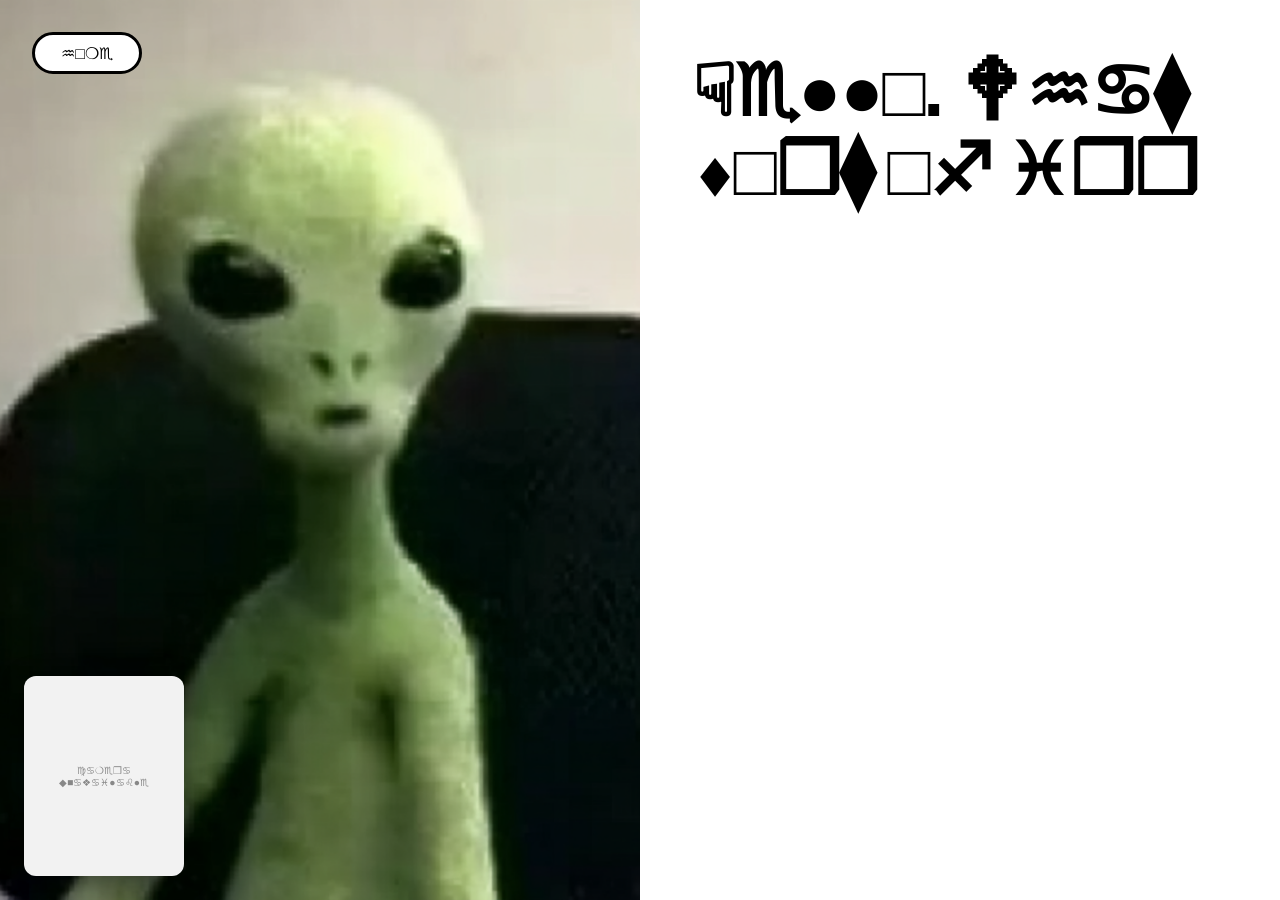
<file: mars.conv.html>
<!doctype html>
<html lang="en">
  <head>
    <meta charset="UTF-8" />
    <meta name="viewport" content="width=device-width, initial-scale=1.0" />
    <title>M.A.S.S — Doctor Consultation</title>
    <link rel="preconnect" href="https://fonts.googleapis.com" />
    <link rel="preconnect" href="https://fonts.gstatic.com" crossorigin />
    <link
      href="https://fonts.googleapis.com/css2?family=Cossette+Texte:wght@400;700&family=Dongle&family=Noto+Sans+KR:wght@100..900&family=Outfit:wght@100..900&family=Roboto+Flex:opsz,wght,XOPQ,XTRA,YOPQ,YTDE,YTFI,YTLC,YTUC@8..144,100..1000,96,468,79,-203,738,514,712&display=swap"
      rel="stylesheet"
    />

    <style>
                              /* ━━━━━━━━━━━━━━━━━━━━━━━━━━━━━━━━━━━━━━
                                 DESIGN TOKENS
                              ━━━━━━━━━━━━━━━━━━━━━━━━━━━━━━━━━━━━━━ */
                              :root {
                                --black: #000000;
                                --white: #ffffff;
                                --green: #00ff41; /* neon green — brand accent */
                                --gray-light: #f2f2f2;
                                --gray-mid: #cccccc;
                                --gray-text: #888888;
                                --font-head: "Cossette Texte";
                                --font-mono: "Cossette Texte";
                                --radius: 999px; /* pill-shaped buttons */
                                --transition: 0.25s ease;
                              }
                              *,
                              *::before,
                              *::after {
                                box-sizing: border-box;
                                margin: 0;
                                padding: 0;
                              }

                              html,
                              body {
                                width: 100%;
                                height: 100%;
                                background: var(--white);
                                font-family: var(--font-head);
                                overflow: hidden; /* full viewport, no scroll */
                              }



                              /* ━━━━━━━━━━━━━━━━━━━━━━━━━━━━━━━━━━━━━━
                                 MAIN LAYOUT — two columns side by side
                                 Left: alien doctor video feed
                                 Right: conversation panel
                              ━━━━━━━━━━━━━━━━━━━━━━━━━━━━━━━━━━━━━━ */
                              .consultation {
                                display: flex;
                                width: 100vw;
                                height: 100vh;
                              }



                              /* ── LEFT COLUMN ── alien image fills the left half */
                              .left-panel {
                                position: relative; /* for absolute children (camera box) */
                                width: 50%;
                                height: 100%;
                                flex-shrink: 0;
                                overflow: hidden;
                                background: var(--black);
                              }

                              /*
                                The alien doctor image.
                                object-fit: cover makes it fill the panel without distortion.
                                Replace src with your actual alien image file path.
                              */
                              .alien-img {
                                width: 100%;
                                height: 100%;
                                object-fit: cover;
                                object-position: center top;
                                display: block;
                              }

                              /*
                                Camera box: bottom-left corner of the alien panel.
                                Shows the user's webcam feed (or a gray placeholder).
                                position: absolute places it over the alien image.
                              */
                              .camera-box {
                                position: absolute;
                                bottom: 24px;
                                left: 24px;
                                width: 160px;
                                height: 200px;
                                background: var(--gray-light);
                                border-radius: 12px;
                                overflow: hidden;
                                /* subtle shadow so it stands out on dark background */
                                box-shadow: 0 4px 24px rgba(0, 0, 0, 0.4);
                              }

                              /*
                                The actual <video> element that shows webcam.
                                transform: scaleX(-1) mirrors it so it looks like a selfie.
                              */
                              .camera-box video {
                                width: 100%;
                                height: 100%;
                                object-fit: cover;
                                transform: scaleX(-1); /* mirror effect */
                              }

                              /* Fallback text shown if camera is denied */
                              .camera-fallback {
                                width: 100%;
                                height: 100%;
                                display: flex;
                                align-items: center;
                                justify-content: center;
                                font-family: var(--font-mono);
                                font-size: 0.65rem;
                                color: var(--gray-text);
                                text-align: center;
                                padding: 8px;
                              }

                              /* ── RIGHT COLUMN ── conversation text + input */
                              /* .right-panel {
                                position: relative;
                                flex: 1;
                                height: 100%;
                                padding: 48px 52px;
                                display: flex;
                                flex-direction: column;
                                justify-content: flex-start;
                                overflow-y: auto;
                              } */
                              .right-panel {
                                flex: 1;
                                height: 100%;
                                padding: 48px 52px;
                                display: flex;
                                flex-direction: column;
                                /* justify-content: center; ← change from flex-start to center */
                                overflow-y: auto;
                              }

                              /* ━━━━━━━━━━━━━━━━━━━━━━━━━━━━━━━━━━━━━━
                                 CONVERSATION STEPS
                                 Each .conv-step is hidden by default.
                                 JS adds .active to show the current step.
                              ━━━━━━━━━━━━━━━━━━━━━━━━━━━━━━━━━━━━━━ */
                              .conv-step {
                                display: none;
                                flex-direction: column;
                                gap: 12px;
                                animation: fadeUp 0.5s ease;
                              }
                              .conv-step.active {
                                display: flex;
                              }

                              @keyframes fadeUp {
                                from {
                                  opacity: 0;
                                  transform: translateY(10px);
                                }
                                to {
                                  opacity: 1;
                                  transform: translateY(0);
                                }
                              }
                              .fade-in {
        opacity: 0;                          /* start invisible */
        animation: fadeUp 1.5s ease 0.5s forwards;  /* ← 1s is the delay */
      }



                              /* Main question text — large, bold */
                              .conv-text {
                                font-size: clamp(2.4rem, 6vw, 4.5rem);
                                font-weight: 700;
                                letter-spacing: -0.02em;
                                line-height: 1.1;

                                min-height: 2em; /* reserves space during typewriter animation */
                              }

                              /* Korean subtitle — smaller, lighter */
                              .conv-sub {
                                font-family: Cossette Texte;
                                font-size: clamp(0.75rem, 1.5vw, 1rem);
                                font-weight: 400;
                                color: var(--gray-text);
                                margin-top: 16px;
                                letter-spacing: 0.04em;
                                word-spacing: 0.04em;
                                min-height: 1.5em;
                              }

                              /* Spacer between question and input area */
                              .conv-gap {
                                margin-top: 200px;
                              }

                              /* "Write in keywords:" label above the input */
                              .input-label {
                                font-family: var(--font-mono);
                                font-size: 1rem;
                                font-weight: 400;
                                color: var(--black);
                                margin-bottom: 8px;
                                margin: 0 auto;
                              }

                              /* Black pill input field */
                              .keyword-input {
                                /* background: var(--black);
                                  color: #aaa;

                                  border-radius: 999px;
                                  padding: 14px 28px;
                                  width: 100%;
                                  max-width: 360px;
                                  outline: none;
                                  display: block; */
                                  color: white;
                                display: flex;
                                width: 452.06px;
                                padding: 14px 13.607px;
                                justify-content: center;
                                align-items: center;
                                gap: 6.048px;
                                border-radius: 23.435px;
                                background: #000;

                                border: none;
                                text-align: center;

                                font-family: var(--font-mono);
                                font-size: 0.95rem;
                                margin: 0 auto;


                              }
                              .keyword-input::placeholder {
                                color: #555;
                              }
                              .keyword-input:focus {
                                box-shadow: 0 0 0 2px var(--green);
                              }
                              .keyword-input:active {
                          background: var(--black) !important;
                          color: #ffffff !important;
                           align-items: center;
                           text-align: center;

                          -webkit-text-fill-color: #ffffff !important;  /* ← this is the key fix */
                        }



                              /* Submit button — pill outline style */
                              .btn-submit {
                                margin-top: 20px;
                                padding: 8px;
                                width: 103px;
                                flex-direction: column;
                                align-items: center;
                                gap: 8px;
                                border-radius: 33px;
                                border: 3px solid #000;
                                background: #fff;
                                font-family: var(--font-mono);
                                font-size: 0.9rem;
                                cursor: pointer;
                                transition: 0.2s ease;
                                /* position: absolute;
                                left: 45%;
                                /* display: inline-block; */
                                /* bottom: 100px; */ */
                                display: block; /* ← change from inline-block to block */
                                margin-left: auto; /* ← add this */
                                margin-right: auto;
                              }
                              .btn-submit:hover {
                                background: var(--black);
                                color: var(--white);
                              }

                              .btn-next {
                                  display: flex;
                          margin-top: 55px;
                          width: 103px;
                          padding: 8px;
                          flex-direction: column;
                          justify-content: center;
                          align-items: center;
                          gap: 8px;
                          border-radius: 33px;
                          border: 3px solid #000;
                          background: #fff;
                              }

                              .btn-next:hover {
                                background: var(--black);
                                color: var(--white);
                              }



                              /* ━━━━━━━━━━━━━━━━━━━━━━━━━━━━━━━━━━━━━━
                                 CONVERSATION 4 — Diagnosis highlight
                                 Green text on black background blocks
                              ━━━━━━━━━━━━━━━━━━━━━━━━━━━━━━━━━━━━━━ */
                              .diagnosis-highlight {
                    background: var(--black);
                    color: var(--green);
                    font-size: clamp(2.4rem, 6vw, 4.5rem);   /* ← match conv-text size */
                    font-weight: 700;
                    line-height: 1.25;
                    padding: 4px 0;
                    display: inline;
                  }

                  .diagnosis-plain {
                    font-size: clamp(2.4rem, 6vw, 4.5rem);   /* ← match conv-text size */
                    font-weight: 700;
                    margin-top: 4px;
                  }

                  .diag-sub-bold {
                    letter-spacing: 0.04em;
                     word-spacing: 0.04em;
                     min-height: 1.5em;
                    font-family: var(--font-mono);
                    font-size: clamp(0.75rem, 1.2vw, 0.95rem); /* ← match conv-sub size */
                    color: var(--gray-text);
                    font-weight: 400;                           /* ← lighter to match other subs */
                    margin-top: 6px;
                  }

               /* ━━━━━━━━━━━━━━━━━━━━━━━━━━━━━━━━━━━━━━
                CONVERSATION 6 — Prescription list
               ━━━━━━━━━━━━━━━━━━━━━━━━━━━━━━━━━━━━━━ */
              .prescription-list {
                                font-size: clamp(1.2rem, 2.2vw, 1.8rem);
                                font-weight: 700;
                                line-height: 1.4;
                                margin-top: 8px;
                              }
              .prescription-sub {
                                font-family: var(--font-mono);
                                font-size: 0.8rem;
                                color: var(--gray-text);
                                margin-top: 4px;
                              }
               .prescription-footer {
                                font-size: clamp(1rem, 1.8vw, 1.5rem);
                                font-weight: 700;
                                margin-top: 20px;
                                line-height: 1.3;
                              }
               .prescription-footer-sub {
                                font-family: var(--font-mono);
                                font-size: 0.8rem;
                                color: var(--gray-text);
                                margin-top: 4px;
                              }

                              /* Print prescription button */
              .btn-print {
                                /* margin-top: 24px;
                                padding: 11px 32px;
                                border-radius: 999px;
                                border: 2px solid var(--black);
                                background: var(--white);

                                cursor: pointer;
                                transition: 0.2s ease;
                                display: inline-block; */
                                 cursor: pointer;
                                transition: 0.2s ease;

                                font-family: var(--font-mono);
                                font-size: 0.88rem;
                                display: flex;
                               width: 200px;
                              padding: 8px;
                              flex-direction: column;
                              justify-content: center;
                              align-items: center;
                              gap: 8px;
                              border-radius: 33px;
                              border: 3px solid #000;
                              background: #FFF;
                              display: block; /* ← change from inline-block to block */
                                margin-left: auto; /* ← add this */
                                margin-right: auto;
                                margin-top: 200px;
                              }


              .btn-print:hover {
                                background: var(--black);
                                color: var(--white);
                              }
              .btn-home {
                              margin-top: 20px;
                                padding: 8px;
                                width: 103px;
                                flex-direction: column;
                                align-items: center;
                                gap: 8px;
                                border-radius: 33px;
                                border: 3px solid #000;
                                background: #fff;
                                font-family: var(--font-mono);
                                font-size: 0.9rem;
                                cursor: pointer;
                                transition: 0.2s ease;
                                /* position: absolute;
                                left: 45%;
                                /* display: inline-block; */
                                /* bottom: 100px; */ */
                                display: block; /* ← change from inline-block to block */
                                margin-left: auto; /* ← add this */
                                margin-right: auto;
                              }

            .btn-home:hover {
              background: var(--black);
              color: var(--white);
            }
            .btn-about{
        display: flex;
        width: 110px;
        padding: 8px;
        flex-direction: column;
        /* justify-content: center; */
        align-items: center;
        gap: 8px;
        font-family: Cossette Texte;
        font-size: 1rem;
        border-radius: 33px;
        border: 3px solid #000;
        background: #fff;
        position: fixed;
        top: 32px;
        left: 32px;
      }

      .btn-about:hover {
        background: var(--black);
        color: var(--green);
      }
    </style>
  </head>
  <body>
    <div class="consultation">
      <!-- ════════════════════════════════════════
       LEFT PANEL — Alien doctor + camera box
  ════════════════════════════════════════ -->
      <div class="left-panel">
        <!--
      Alien doctor image.
      Replace "alien.png" with your actual image file name.
      The image fills the entire left half of the screen.
    -->
        <img class="alien-img" src="외게인.png" alt="Alien Doctor" />

        <!--
      Camera box: bottom-left corner.
      The JS function startCamera() tries to access the webcam
      and places the video feed inside this box.
    -->
        <div class="camera-box" id="cameraBox">
          <!-- Video element — filled by JS -->
          <video id="camVideo" autoplay muted playsinline></video>
          <!-- Shown if camera permission is denied -->
          <div class="camera-fallback" id="camFallback" style="display: none">
            ♍︎♋︎❍︎♏︎❒︎♋︎<br />◆︎■︎♋︎❖︎♋︎♓︎●︎♋︎♌︎●︎♏︎
          </div>
        </div>
      </div>

      <!-- ════════════════════════════════════════
       RIGHT PANEL — Conversation flow
  ════════════════════════════════════════ -->
      <div class="right-panel">
        <!-- ── CONVERSATION 1 ─────────────────────
         Question 1 + keyword input + submit
    ──────────────────────────────────────── -->
        <div class="conv-step active" id="conv1">
          <!--
        .conv-text is where typewriter animation writes text.
        It starts empty — JS fills it letter by letter.
      -->
          <div class="conv-text" id="text1"></div>
          <div class="conv-sub" id="sub1"></div>

          <div class="conv-gap"></div>

          <!-- "Write in keywords:" label -->
          <div class="input-label" style="display: none" id="label1">
            🕈︎❒︎♓︎⧫︎♏︎ ♓︎■︎ 🙵♏︎⍓︎⬥︎□︎❒︎♎︎⬧︎🖳︎
          </div>

          <!--
        id="input1" — JS reads this value later to build the diagnosis.
        Stores the user's first symptom keyword.
      -->
          <input
            class="keyword-input"
            id="input1"
            type="text"
            style="display: none"
            placeholder="🕈︎❒︎♓︎⧫︎♏︎ 🙵♏︎⍓︎⬥︎□︎❒︎♎︎"
          />

          <!--
        submit button → calls submitConv(1) in JS
        which saves the input and moves to conversation 2
      -->
          <button
            class="btn-submit"
            id="submitBtn1"
            style="display: none"
            onclick="submitConv(1)"
          >
            ⬧︎◆︎♌︎❍︎♓︎⧫︎
          </button>
          <button
            class="btn-about"
            onclick="window.location.href = 'main.html'"
          >
            ♒︎□︎❍︎♏︎
          </button>
        </div>

        <!-- ── CONVERSATION 2 ─────────────────────
         Question 2 + keyword input + submit
    ──────────────────────────────────────── -->
        <div class="conv-step" id="conv2">
          <div class="conv-text" id="text2"></div>
          <div class="conv-sub" id="sub2"></div>

          <div class="conv-gap"></div>
          <div class="input-label" style="display: none" id="label2">
            🕈︎❒︎♓︎⧫︎♏︎ ♓︎■︎ 🙵♏︎⍓︎⬥︎□︎❒︎♎︎⬧︎🖳︎
          </div>

          <!--
        id="input2" — stores the user's second answer
        (environmental/inner changes)
      -->
          <input
            class="keyword-input"
            id="input2"
            type="text"
            style="display: none"
            placeholder="🕈︎❒︎♓︎⧫︎♏︎ 🙵♏︎⍓︎⬥︎□︎❒︎♎︎"
          />
          <button
            class="btn-submit"
            id="submitBtn2"
            style="display: none"
            onclick="submitConv(2)"
          >
            ⬧︎◆︎♌︎❍︎♓︎⧫︎
          </button>
          <button
            class="btn-about"
            onclick="window.location.href = 'main.html'"
          >
            ♒︎□︎❍︎♏︎
          </button>
        </div>

        <!-- ── CONVERSATION 3 ─────────────────────
         "Ok." — brief acknowledgement, then auto-advances
    ──────────────────────────────────────── -->
        <div class="conv-step" id="conv3">
          <div class="conv-text" id="text3"></div>
          <div class="conv-sub" id="sub3"></div>
        </div>

        <!-- ── CONVERSATION 4 ─────────────────────
         Diagnosis — uses words from input1 & input2
    ──────────────────────────────────────── -->
        <div class="conv-step" id="conv4">
          <!-- "According to M.A.S.S human analysis..." -->
          <div class="conv-text" id="text4"></div>
          <div class="conv-sub" id="sub4"></div>

          <!-- Diagnosis name: green highlight + "syndrome." -->
          <div style="margin-top: 20px">
            <!--
          id="diagName" — JS injects "[input2] [input1]" here
          wrapped in green-on-black highlight spans
        -->
            <div id="diagName"></div>
            <div class="diagnosis-plain" id="diagPlain"></div>
            <div class="diag-sub-bold" id="diagSubBold"></div>
          </div>
        </div>

        <!-- ── CONVERSATION 5 ─────────────────────
         Symptom description — auto after 3s
    ──────────────────────────────────────── -->
        <div class="conv-step" id="conv5">
          <div class="conv-text" id="text5"></div>
          <div class="conv-sub" id="sub5"></div>
        </div>

        <!-- ── CONVERSATION 6 ─────────────────────
         Prescription — random 3 items + print button
    ──────────────────────────────────────── -->
        <div class="conv-step" id="conv6">
          <!-- "I'll prescribe you:" -->
          <div class="conv-text" id="text6"></div>
          <div class="conv-sub" id="sub6"></div>

          <!-- Random 3 prescription items (filled by JS) -->
          <div class="prescription-list" id="prescList"></div>
          <div class="prescription-sub" id="prescSub"></div>

          <!-- "Print your prescription..." -->
          <div class="prescription-footer" id="prescFooter"></div>
          <div class="prescription-footer-sub" id="prescFooterSub"></div>

          <!--
        Print button — calls window.print() to open
        the browser's print dialog so the user can
        print or save as PDF.
      -->
          <button
            class="btn-print"
            id="printBtn"
            style="display: none"
            onclick="window.print()"
          >
            ◻︎❒︎♓︎■︎⧫︎ ♋︎ ◻︎❒︎♏︎⬧︎♍︎❒︎♓︎◻︎⧫︎♓︎□︎■︎
          </button>
          <button
            class="btn-home"
            id="homeBtn"
            style="display: none"
            onclick="window.location.href = 'main.html'"
          >
            ♒︎□︎❍︎♏︎
          </button>
        </div>
      </div>
      <!-- end right-panel -->
    </div>
    <!-- end consultation -->

    <script>
      /* ━━━━━━━━━━━━━━━━━━━━━━━━━━━━━━━━━━━━━━━━━━━━━
           WEBCAM
           startCamera() asks browser permission for the
           camera. If granted, pipes the stream into <video>.
           If denied, shows the gray fallback box instead.
        ━━━━━━━━━━━━━━━━━━━━━━━━━━━━━━━━━━━━━━━━━━━━━ */
      async function startCamera() {
        const video = document.getElementById("camVideo");
        const fallback = document.getElementById("camFallback");
        try {
          // Request video only (no microphone needed)
          const stream = await navigator.mediaDevices.getUserMedia({
            video: true,
          });
          video.srcObject = stream;
          video.style.display = "block";
          fallback.style.display = "none";
        } catch (e) {
          // Camera denied or unavailable — show placeholder text
          video.style.display = "none";
          fallback.style.display = "flex";
        }
      }
      startCamera(); // run immediately on page load

      /* ━━━━━━━━━━━━━━━━━━━━━━━━━━━━━━━━━━━━━━━━━━━━━
           TYPEWRITER FUNCTION
           typeWriter(elementId, text, speed, callback)

           - elementId : the id of the DOM element to write into
           - text      : the full string to type out
           - speed     : milliseconds between each character (default 30ms)
           - callback  : optional function to call when typing is done

           It works by keeping an index (i) and using setTimeout
           to add one character at a time.
        ━━━━━━━━━━━━━━━━━━━━━━━━━━━━━━━━━━━━━━━━━━━━━ */
      function typeWriter(elementId, text, speed = 30, callback = null) {
        const el = document.getElementById(elementId);
        el.textContent = ""; // clear any existing text
        let i = 0;

        function tick() {
          if (i < text.length) {
            el.textContent += text[i]; // add one character
            i++;
            setTimeout(tick, speed); // schedule the next character
          } else if (callback) {
            callback(); // all done — run the callback
          }
        }
        tick(); // start
      }

      /* ━━━━━━━━━━━━━━━━━━━━━━━━━━━━━━━━━━━━━━━━━━━━━
           SHOW CONVERSATION STEP
           showConv(n) hides all steps, shows step n,
           then starts the typewriter animation for that step.
        ━━━━━━━━━━━━━━━━━━━━━━━━━━━━━━━━━━━━━━━━━━━━━ */
      function showConv(n) {
        // Hide all conversation steps
        document
          .querySelectorAll(".conv-step")
          .forEach((s) => s.classList.remove("active"));
        // Show the target step
        document.getElementById("conv" + n).classList.add("active");
        // Run the typewriter for this step
        runTypewriter(n);
      }

      /* ━━━━━━━━━━━━━━━━━━━━━━━━━━━━━━━━━━━━━━━━━━━━━
           STORED USER ANSWERS
           These variables save what the user typed
           so later conversations can use them.
        ━━━━━━━━━━━━━━━━━━━━━━━━━━━━━━━━━━━━━━━━━━━━━ */
      let answer1 = ""; // from input1 (symptom / irregularity)
      let answer2 = ""; // from input2 (environmental / inner change)

      /* ━━━━━━━━━━━━━━━━━━━━━━━━━━━━━━━━━━━━━━━━━━━━━
           SUBMIT HANDLER
           submitConv(n) is called when the user clicks
           "submit" in conversation n.
           It reads the input, saves it, then moves forward.
        ━━━━━━━━━━━━━━━━━━━━━━━━━━━━━━━━━━━━━━━━━━━━━ */
      function submitConv(n) {
        if (n === 1) {
          // Save answer from conversation 1
          answer1 = document.getElementById("input1").value.trim() || "◆︎■︎🙵■︎□︎⬥︎■︎";
          showConv(2);
        } else if (n === 2) {
          // Save answer from conversation 2
          answer2 = document.getElementById("input2").value.trim() || "◆︎■︎🙵■︎□︎⬥︎■︎";
          showConv(3);
        }
      }

      /* ━━━━━━━━━━━━━━━━━━━━━━━━━━━━━━━━━━━━━━━━━━━━━
           PRESCRIPTION DATA
           Two parallel arrays (English + Korean).
           JS picks 3 random items from each.
        ━━━━━━━━━━━━━━━━━━━━━━━━━━━━━━━━━━━━━━━━━━━━━ */
      const prescEN = [
        "◻︎♏︎⧫︎ ♍︎♋︎⧫︎",
        "♏︎♋︎⧫︎ ◻︎□︎⧫︎♋︎⧫︎□︎ ♍︎♒︎♓︎◻︎⬧︎",
        "⬥︎♋︎⧫︎♍︎♒︎♓︎■︎♑︎ ♋︎■︎♓︎❍︎♏︎ ♐︎□︎❒︎ 📂︎ ♒︎□︎◆︎❒︎",
        "⬧︎●︎♏︎♏︎◻︎",
        "♑︎□︎ ⧫︎□︎ 😐︎♋︎❒︎♋︎□︎🙵♏︎",
        "◻︎●︎♋︎⍓︎ ☠︎♓︎■︎⧫︎♏︎■︎♎︎□︎ 💧︎⬥︎♓︎⧫︎♍︎♒︎",
        "◻︎●︎♋︎⍓︎ 💧︎⧫︎♋︎❒︎♎︎♏︎⬥︎ ✞︎♋︎●︎●︎♏︎⍓︎",
      ];

      /*
          pickRandom(arr, n) — returns n unique random items from arr.
          It shuffles the array and slices the first n items.
        */
      function pickRandom(arr, n) {
        const shuffled = [...arr].sort(() => Math.random() - 0.5);
        return shuffled.slice(0, n);
      }

      /* ━━━━━━━━━━━━━━━━━━━━━━━━━━━━━━━━━━━━━━━━━━━━━
           TYPEWRITER ROUTER
           runTypewriter(n) decides what text to type
           for each conversation step, and handles
           auto-advance timing for steps 3, 4, 5.
        ━━━━━━━━━━━━━━━━━━━━━━━━━━━━━━━━━━━━━━━━━━━━━ */
      function runTypewriter(n) {
        if (n === 1) {
          typeWriter(
            "text1",
            "☟︎♏︎●︎●︎□︎.\n🕈︎♒︎♋︎⧫︎ ⬧︎□︎❒︎⧫︎ □︎♐︎ ♓︎❒︎❒︎♏︎♑︎◆︎●︎♋︎❒︎♓︎⧫︎♓︎♏︎⬧︎ ♒︎♋︎❖︎♏︎ ⍓︎□︎◆︎ ♌︎♏︎♏︎■︎ ♏︎⌧︎◻︎♏︎❒︎♓︎♏︎■︎♍︎♓︎■︎♑︎✍︎",
            28,
            () => {
              // show label, input, and button together after all text is typed
              document.getElementById("label1").style.display = "block";
              document.getElementById("input1").style.display = "block";
              document.getElementById("submitBtn1").style.display = "block";
              document.getElementById("label1").classList.add("fade-in");
              document.getElementById("input1").classList.add("fade-in");
              document.getElementById("submitBtn1").classList.add("fade-in");
            },
          );
        } else if (n === 2) {
          typeWriter(
            "text2",
            "☟︎♋︎❖︎♏︎ ⧫︎♒︎♏︎❒︎♏︎ ♌︎♏︎♏︎■︎ ♋︎■︎⍓︎ ❒︎♏︎♍︎♏︎■︎⧫︎ ♍︎♒︎♋︎■︎♑︎♏︎⬧︎ ♓︎■︎ ⍓︎□︎◆︎❒︎ ♏︎■︎❖︎♓︎❒︎□︎■︎❍︎♏︎■︎⧫︎ □︎❒︎ ♓︎■︎■︎♏︎❒︎ ⬧︎⧫︎♋︎⧫︎♏︎✍︎",
            28,
            () => {
              // show label, input, and button together after all text is typed
              document.getElementById("label2").style.display = "block";
              document.getElementById("input2").style.display = "block";
              document.getElementById("submitBtn2").style.display = "block";
              document.getElementById("label2").classList.add("fade-in");
              document.getElementById("input2").classList.add("fade-in");
              document.getElementById("submitBtn2").classList.add("fade-in");
            },
          );
        } else if (n === 3) {
          // "Ok." — type it, then wait 3 seconds and auto-advance to conv4
          typeWriter(
            "text3",
            "⚐︎🙵📬︎",
            40,
            () => setTimeout(() => showConv(4), 3000), // 3 second pause
          );
        } else if (n === 4) {
          // Type the intro text first
          typeWriter(
            "text4",
            "✌︎♍︎♍︎□︎❒︎♎︎♓︎■︎♑︎ ⧫︎□︎ 💣︎📬︎✌︎📬︎💧︎📬︎💧︎ ♒︎◆︎❍︎♋︎■︎ ♋︎■︎♋︎●︎⍓︎⬧︎♓︎⬧︎📪︎\n⍓︎□︎◆︎❒︎ ♎︎♓︎♋︎♑︎■︎□︎⬧︎♓︎⬧︎ ♓︎⬧︎ ⧫︎♒︎♓︎⬧︎🖳︎",
            28,
            () => {
              // After intro is typed, show the diagnosis name with green highlight
              buildDiagnosis();
              // Wait 3 seconds then go to conv5
              setTimeout(() => showConv(5), 6000);
            },
          );
        } else if (n === 5) {
          // Symptom description using both answers
          const en = `❄︎♒︎♏︎ ⬧︎⍓︎❍︎◻︎⧫︎□︎❍︎ □︎♐︎ ⧫︎♒︎♓︎⬧︎ ⬧︎⍓︎■︎♎︎❒︎□︎❍︎♏︎ ♓︎⬧︎ ${answer1} ♌︎♏︎♍︎♋︎◆︎⬧︎♏︎ □︎♐︎ ${answer2}.`;

          typeWriter("text5", en, 28, () =>
            setTimeout(() => showConv(6), 3000),
          );
        } else if (n === 6) {
          typeWriter("text6", "✋︎🕯︎●︎●︎ ◻︎❒︎♏︎⬧︎♍︎❒︎♓︎♌︎♏︎ ⍓︎□︎◆︎🖳︎", 28, () =>
            buildPrescription(),
          );
        }
      }

      /* ━━━━━━━━━━━━━━━━━━━━━━━━━━━━━━━━━━━━━━━━━━━━━
           BUILD DIAGNOSIS (conversation 4)
           Creates the green-highlight diagnosis text
           by injecting HTML into #diagName.
           Format: "[answer2] [answer1] syndrome."
        ━━━━━━━━━━━━━━━━━━━━━━━━━━━━━━━━━━━━━━━━━━━━━ */
      function buildDiagnosis() {
        const diagName = document.getElementById("diagName");
        const diagPlain = document.getElementById("diagPlain");
        const diagSubBold = document.getElementById("diagSubBold");

        // clear first
        diagName.innerHTML = "";
        diagPlain.textContent = "";
        diagSubBold.textContent = "";

        const fullText = `${answer2} ${answer1}`;
        let i = 0;

        // type the diagnosis name letter by letter into a green-highlight span
        function typeDiag() {
          if (i < fullText.length) {
            // build the span with text typed so far
            diagName.innerHTML = `<span class="diagnosis-highlight">${fullText.slice(0, i + 1)}</span>`;
            i++;
            setTimeout(typeDiag, 60); // slightly slower for dramatic effect
          } else {
            // finished typing name → now type "syndrome."
            typeWriter("diagPlain", "⬧︎⍓︎■︎♎︎❒︎□︎❍︎♏︎📬︎", 50, () => {
              // then type the Korean line
            });
          }
        }
        typeDiag();
      }

      /* ━━━━━━━━━━━━━━━━━━━━━━━━━━━━━━━━━━━━━━━━━━━━━
           BUILD PRESCRIPTION (conversation 6)
           Picks 3 random items from the list and
           displays them in English and Korean.
        ━━━━━━━━━━━━━━━━━━━━━━━━━━━━━━━━━━━━━━━━━━━━━ */
      function buildPrescription() {
        // Pick 3 random indices
        const indices = [0, 1, 2, 3, 4, 5, 6]
          .sort(() => Math.random() - 0.5)
          .slice(0, 3);

        const enItems = indices.map((i) => prescEN[i]);
        const koItems = indices.map((i) => prescKO[i]);

        const enText = enItems.join(", ");
        const koText = koItems.join(", ");

        // clear all fields first
        document.getElementById("prescList").textContent = "";
        document.getElementById("prescSub").textContent = "";
        document.getElementById("prescFooter").textContent = "";
        document.getElementById("prescFooterSub").textContent = "";

        // Step 1: type English prescription list
        typeWriter("prescList", enText, 40, () => {
          // Step 2: type Korean subtitle after English finishes

          typeWriter(
            "prescFooter",
            "🏱︎❒︎♓︎■︎⧫︎ ⍓︎□︎◆︎❒︎ ◻︎❒︎♏︎⬧︎♍︎❒︎♓︎◻︎⧫︎♓︎□︎■︎📪︎\n🏱︎♋︎■︎♎︎ ♎︎□︎ ♓︎⧫︎ ⧫︎♒︎❒︎♏︎♏︎ ⧫︎♓︎❍︎♏︎⬧︎ ♋︎ ♎︎♋︎⍓︎📬︎",
            35,

            () => {
              // Step 5: show the print button after everything is typed
              document.getElementById("printBtn").style.display =
                "inline-block";
              document.getElementById("homeBtn").style.display = "block";
              document.getElementById("printBtn").classList.add("fade-in");
              document.getElementById("homeBtn").classList.add("fade-in");
            },
          );
        });
      }

      /* ━━━━━━━━━━━━━━━━━━━━━━━━━━━━━━━━━━━━━━━━━━━━━
           START
           When the page loads, conversation 1 is already
           .active in HTML — just start its typewriter.
        ━━━━━━━━━━━━━━━━━━━━━━━━━━━━━━━━━━━━━━━━━━━━━ */
      window.addEventListener("load", () => runTypewriter(1));
    </script>
  </body>
</html>
</file>
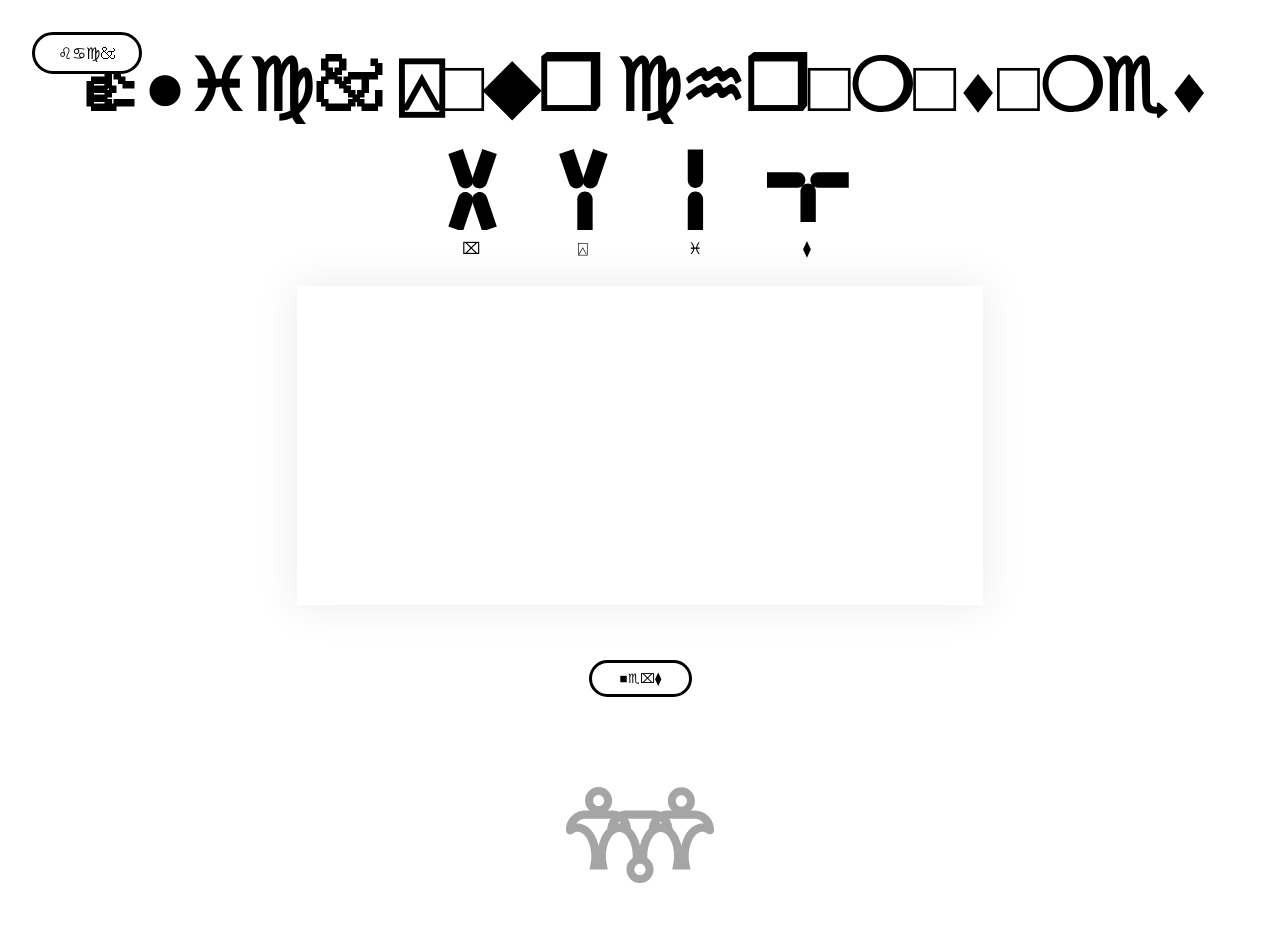
<file: mars.html>
<!doctype html>
<html lang="en">
  <head>
    <meta charset="UTF-8" />
    <meta name="viewport" content="width=device-width, initial-scale=1.0" />
    <title>💣︎📬︎✌︎📬︎💧︎📬︎💧︎ ◻︎ ❄︎♏︎●︎♏︎❍︎♏︎♎︎♓︎♍︎♓︎■︎♏︎ 💧︎⍓︎⬧︎⧫︎♏︎❍︎</title>

    <!--
    ━━━━━━━━━━━━━━━━━━━━━━━━━━━━━━━━━━━━━
    GOOGLE FONTS
    "Space Grotesk" is used for clean,
    slightly alien-feeling headings.
    "DM Mono" gives a clinical/terminal
    feel to subtitles and labels.
    ━━━━━━━━━━━━━━━━━━━━━━━━━━━━━━━━━━━━━
  -->
    <link rel="preconnect" href="https://fonts.googleapis.com" />
    <link rel="preconnect" href="https://fonts.gstatic.com" crossorigin />
    <link
      href="https://fonts.googleapis.com/css2?family=Cossette+Texte:wght@400;700&family=Dongle&family=Noto+Sans+KR:wght@100..900&family=Outfit:wght@100..900&family=Roboto+Flex:opsz,wght,XOPQ,XTRA,YOPQ,YTDE,YTFI,YTLC,YTUC@8..144,100..1000,96,468,79,-203,738,514,712&display=swap"
      rel="stylesheet"
    />

    <style>
      /* ━━━━━━━━━━━━━━━━━━━━━━━━━━━━━━━━━━━━━━━━━
                     CSS CUSTOM PROPERTIES (DESIGN TOKENS)
                     All colors, spacing, and font-sizes are
                     defined here so changes are easy.
                  ━━━━━━━━━━━━━━━━━━━━━━━━━━━━━━━━━━━━━━━━━ */
      :root {
        --black: #000000;
        --white: #ffffff;
        --green: #00ff41; /* neon green — brand accent */
        --gray-light: #f2f2f2;
        --gray-mid: #cccccc;
        --gray-text: #888888;
        --font-head: "Space Grotesk", sans-serif;
        --font-mono: Cossette Texte;
        --radius: 999px; /* pill-shaped buttons */
        --transition: 0.25s ease;
      }

      /* ━━━━━━━━━━━━━━━━━━━━━━━━━━━━━━━━━━━━━━━━━
                     RESET & BASE STYLES
                     Removes browser defaults and sets a
                     consistent box-sizing model.
                  ━━━━━━━━━━━━━━━━━━━━━━━━━━━━━━━━━━━━━━━━━ */
      *,
      *::before,
      *::after {
        box-sizing: border-box;
        margin: 0;
        padding: 0;
      }
      html,
      body {
        width: 100%;
        height: 100%;
        background: var(--white);
        color: var(--black);
        font-family: "Space Grotesk";
        line-height: 1.6;
        overflow-x: hidden;
      }

      /* ━━━━━━━━━━━━━━━━━━━━━━━━━━━━━━━━━━━━━━━━━
                     SCREEN SYSTEM
                     Each "screen" is a full-viewport page.
                     Only one screen is visible at a time
                     (controlled by JS toggling .active).
                  ━━━━━━━━━━━━━━━━━━━━━━━━━━━━━━━━━━━━━━━━━ */
      .screen {
        display: none; /* hidden by default */
        flex-direction: column;
        align-items: center;
        justify-content: center;
        min-height: 100vh;
        padding: 48px 24px;
        text-align: center;
        animation: fadeIn 0.4s ease;
      }
      .screen.active {
        display: flex;
      } /* shown when active */

      @keyframes fadeIn {
        from {
          opacity: 0;
          transform: translateY(12px);
        }
        to {
          opacity: 1;
          transform: translateY(0);
        }
      }

      /* ━━━━━━━━━━━━━━━━━━━━━━━━━━━━━━━━━━━━━━━━━
                     TYPOGRAPHY
                  ━━━━━━━━━━━━━━━━━━━━━━━━━━━━━━━━━━━━━━━━━ */
      h1 {
        font-size: clamp(2.4rem, 6vw, 4.5rem);
        font-weight: 700;
        letter-spacing: -0.02em;
        line-height: 1.1;
      }
      h2 {
        font-size: clamp(1.1rem, 2.5vw, 1.6rem);
        font-weight: 400;
        letter-spacing: 0.02em;
        margin-top: 6px;
      }
      h3 {
        font-family: Cossette Texte;
        font-size: clamp(0.75rem, 1.5vw, 1rem);
        font-weight: 400;
        color: var(--gray-text);
        margin-top: 16px;
        letter-spacing: 0.04em;
        word-spacing: 0.04em;
      }

      /* ━━━━━━━━━━━━━━━━━━━━━━━━━━━━━━━━━━━━━━━━━
                     LOGO / FOOTER MARK
                     The small M.A.S.S. icon shown at the
                     bottom of several screens — drawn as SVG.
                  ━━━━━━━━━━━━━━━━━━━━━━━━━━━━━━━━━━━━━━━━━ */
      .logo-mark {
        margin-top: 90px;
        width: 148px;
        height: 96px;
        opacity: 0.35;
      }

      /* ━━━━━━━━━━━━━━━━━━━━━━━━━━━━━━━━━━━━━━━━━
                     FOOTER CREDIT (Screen 1 only)
                  ━━━━━━━━━━━━━━━━━━━━━━━━━━━━━━━━━━━━━━━━━ */
      .footer-credit {
        font-family: Cossette Texte;
        font-size: 0.7rem;
        color: var(--gray-mid);
        margin-top: 16px;
        letter-spacing: 0.06em;
      }

      
      /* ━━━━━━━━━━━━━━━━━━━━━━━━━━━━━━━━━━━━━━━━━
                     ── SCREEN 3 ── CHROMOSOME SELECTION
                  ━━━━━━━━━━━━━━━━━━━━━━━━━━━━━━━━━━━━━━━━━ */
      .chrom-picker {
        display: flex;
        gap: 48px;
        margin-top: 32px;
        justify-content: center;
        flex-wrap: wrap;
      }

      /* Each clickable chromosome icon + letter */
      .chrom-btn {
        display: flex;
        flex-direction: column;
        align-items: center;
        gap: 8px;
        background: none;
        border: none;
        cursor: pointer;
        transition: var(--transition);
        width: 64px;
        height: auto;
        transition: transform var(--transition);
        margin-top: -10px;
      }

      .chrom-btn:hover {
        transform: scale(1.12);
      }
      .chrom-btn span {
        font-size: 1rem;
        font-family: Cossette Texte;
        letter-spacing: 0.1em;
      }

      /* Large center box that shows selected chromosomes */
      .chrom-display {
        display: flex;
        align-items: center; /* centers vertically */
        justify-content: center; /* centers horizontally */
        margin-top: 28px;
        width: 686.756px;
        height: 318.597px;
        background: #fff;
        box-shadow: 0 0 40px 4px rgba(0, 0, 0, 0.07);
      }

      /* ━━━━━━━━━━━━━━━━━━━━━━━━━━━━━━━━━━━━━━━━━
                     "Next" pill button  (Screens 3 & 4)
                  ━━━━━━━━━━━━━━━━━━━━━━━━━━━━━━━━━━━━━━━━━ */
      .btn-next {
        display: flex;
        margin-top: 55px;
        width: 103px;
        padding: 8px;
        flex-direction: column;
        justify-content: center;
        align-items: center;
        gap: 8px;
        border-radius: 33px;
        border: 3px solid #000;
        background: #fff;
      }
      .btn-next:hover {
        background: var(--black);
        color: var(--white);
      }

      /* ━━━━━━━━━━━━━━━━━━━━━━━━━━━━━━━━━━━━━━━━━
                     ── SCREEN 4 ── OPTIONAL INFO
                     Three number-spinner columns side by side
                  ━━━━━━━━━━━━━━━━━━━━━━━━━━━━━━━━━━━━━━━━━ */
      .unit-btn {
        padding: 4px 10px;
        border-radius: 33px;
        border: 2px solid #000;
        background: var(--white);
        font-family: var(--font-mono);
        font-size: 0.75rem;
        cursor: pointer;
        transition: 0.2s ease;
      }

      /* Highlighted state for the currently selected unit */
      .unit-btn.selected {
        background: var(--black);
        color: var(--white);
      }

      .unit-btn:hover {
        background: var(--black);
        color: var(--white);
      }

      .opt-row {
        display: flex;
        gap: 32px;
        margin-top: 40px;
        justify-content: center;
        flex-wrap: wrap;
      }

      /* Each column: label + tall display box + arrow buttons */
      .opt-col {
        display: flex;
        flex-direction: column;
        align-items: center;
        gap: 12px;
      }
      .opt-col label {
        font-family: var(--font-mono);
        font-size: 0.85rem;
        letter-spacing: 0.06em;
      }

      /* The tall white box showing the current value */
      .opt-display {
        width: 332.299px;
        height: 356px;

        background: #fff;
        box-shadow: 0 0 40px 4px rgba(0, 0, 0, 0.07);
        border-radius: 4px;
        display: flex;
        align-items: center;
        justify-content: center;
        font-size: 2rem;
        font-weight: 600;
        letter-spacing: 0.02em;
        position: relative;
      }

      /* Row of ◀ ▶ arrow buttons */
      .opt-arrows {
        display: flex;
        gap: 12px;
        align-items: center; /* ← vertically aligns both arrows to same line */
        justify-content: center; /* ← centers the pair horizontally */
      }

      .btn-arrow {
        background: none;
        border: none;
        font-size: 14px; /* ← fixed px size, same for all arrows */
        width: 24px; /* ← fixed width */
        height: 24px; /* ← fixed height */
        display: flex;
        align-items: center;
        justify-content: center;
        cursor: pointer;
        padding: 0; /* ← remove any padding that could affect size */
        line-height: 1; /* ← prevents line height from affecting size */
        transition: 0.2s ease;
        color: var(--black);
      }

      .btn-arrow:hover {
        color: var(--gray-text);
      }

      .btn-arrow:hover {
        color: var(--gray-text);
      }

      .btn-about{
        display: flex;
        width: 110px;
        padding: 8px;
        flex-direction: column;
        /* justify-content: center; */
        align-items: center;
        gap: 8px;
        font-family: Cossette Texte;
        font-size: 1rem;
        border-radius: 33px;
        border: 3px solid #000;
        background: #fff;
        position: fixed;
        top: 32px;
        left: 32px;
      }

      .btn-about:hover {
        background: var(--black);
        color: var(--green);
      }

      /* ━━━━━━━━━━━━━━━━━━━━━━━━━━━━━━━━━━━━━━━━━
                     ── SCREEN W (LOADING) ── Matching Doctor
                     Appears briefly as a transition screen.
                  ━━━━━━━━━━━━━━━━━━━━━━━━━━━━━━━━━━━━━━━━━ */
      .matching-text {
        margin-bottom: 48px;
      }

      /* Animated ellipsis dots */
      .dots::after {
        content: "";
        animation: dots 1.5s steps(4, end) infinite;
      }
      @keyframes dots {
        0% {
          content: "";
        }
        25% {
          content: ".";
        }
        50% {
          content: ". .";
        }
        75% {
          content: ". . .";
        }
        100% {
          content: "";
        }
      }
    </style>
  </head>
  <body>
    
    <!-- ════════════════════════════════════════════════════════
     SCREEN 3 — Chromosome Selection
     Reference: 3.png
     Users click chromosome type buttons to add them
     to the display box, then press Next.
     ════════════════════════════════════════════════════════ -->
    <section class="screen active" id="screen3">
      <div class="screen-header">
        <h1>👍︎●︎♓︎♍︎🙵 ⍓︎□︎◆︎❒︎ ♍︎♒︎❒︎□︎❍︎□︎⬧︎□︎❍︎♏︎⬧︎</h1>
        
      </div>

      <!--
    Four chromosome type buttons (X, Y, I, T).
    Each is an SVG shape that resembles the chromosome letter.
    Clicking a button appends a copy of that SVG to #chromDisplay.
  -->
      <div class="chrom-picker">
        <!-- X chromosome: two diagonal crossing bars -->
        <button class="chrom-btn" data-type="X" onclick="addChromosome('X')">
          <img src="x.svg" alt="X" />
          <span>⌧︎</span>
        </button>

        <!-- Y chromosome: V-shape with a stem -->
        <button class="chrom-btn" data-type="Y" onclick="addChromosome('Y')">
          <img src="y.svg" alt="y" />
          <span>⍓︎</span>
        </button>

        <!-- I chromosome: straight vertical bar with caps -->
        <button class="chrom-btn" data-type="I" onclick="addChromosome('I')">
          <img src="i.svg" alt="i" />
          <span>♓︎</span>
        </button>

        <!-- T chromosome: horizontal bar on top with a stem -->
        <button class="chrom-btn" data-type="T" onclick="addChromosome('T')">
          <img src="t.svg" alt="t" />
          <span>⧫︎</span>
        </button>
      </div>

      <!--
    The display box: selected chromosomes are rendered here.
    JS appends SVG clones into this element.
  -->
      <div class="chrom-display" id="chromDisplay">
        <!-- Chromosome icons appear here when clicked above -->
      </div>

      <!-- Next button → Screen 4 -->
      <button class="btn-next" onclick="goToScreen('screen4')">■︎♏︎⌧︎⧫︎</button>

      <div class="logo-mark">
        <img src="logo.svg" alt="mass" />
      </div>
      <button class="btn-about"
            onclick="window.location.href = 'main.html'" >♌︎♋︎♍︎🙵</button>
    </section>

    <!-- ════════════════════════════════════════════════════════
     SCREEN 4 — Optional Information
     Reference: 4.png
     Three number spinners: Height / Weight / Birth date.
     ◀ ▶ buttons increment/decrement the displayed value.
     ════════════════════════════════════════════════════════ -->
    <section class="screen" id="screen4">
      <div class="screen-header">
        <h1>⚐︎◻︎⧫︎♓︎□︎■︎♋︎●︎ ♓︎■︎♐︎□︎❒︎❍︎♋︎⧫︎♓︎□︎■︎ </h1>
        
      </div>

      <div class="opt-row">
        <!--
      Height spinner
      data-unit: suffix appended to the number in the display
      JS reads data-value, increments/decrements, then updates display.
    -->
        <div class="opt-col">
          <label>☟︎♏︎♓︎♑︎♒︎⧫︎</label>
          <!-- img tag instead of a number display div -->
          <div class="opt-display">
            <img
              id="disp-height"
              src="1_small_m.svg"
              alt="height"
              style="width: 100%; height: 100%; object-fit: contain"
            />
          </div>
          <div class="opt-arrows">
            <button class="btn-arrow" onclick="changeHeight(-1)">
              &#9664;
            </button>
            <button class="btn-arrow" onclick="changeHeight(+1)">
              &#9654;
            </button>
          </div>
        </div>

        <!-- Weight spinner -->
        <div class="opt-col">
          <label>🕈︎♏︎♓︎♑︎♒︎⧫︎</label>
          <div
            class="opt-display"
            style="
              flex-direction: column;
              justify-content: center;
              align-items: center;
              gap: 16px;
            "
          >
            <!-- number and unit shown side by side -->
            <div style="display: flex; align-items: baseline; gap: 6px">
              <span id="disp-weight">60</span>
              <span
                id="disp-weight-unit"
                style="font-size: 1rem; font-weight: 400"
                >🙵♑︎</span
              >
            </div>

            <!-- unit buttons pinned to the bottom of the box -->
            <div
              style="
                position: absolute;
                bottom: 16px; /* distance from bottom edge */
                left: 50%;
                transform: translateX(-50%); /* centers horizontally */
                display: flex;
                gap: 6px;
              "
            >
              <button class="unit-btn" onclick="setUnit('mg')">❍︎♑︎</button>
              <button class="unit-btn" onclick="setUnit('g')">♑︎</button>
              <button class="unit-btn" onclick="setUnit('kg')">🙵♑︎</button>
              <button class="unit-btn" onclick="setUnit('t')">⧫︎</button>
            </div>
          </div>

          <!-- arrows stay outside below the box -->
          <div class="opt-arrows">
            <button class="btn-arrow" onclick="changeVal('weight', -1)">
              &#9664;
            </button>
            <button class="btn-arrow" onclick="changeVal('weight', +1)">
              &#9654;
            </button>
          </div>
        </div>

        <!-- Birth date spinner (year only for simplicity) -->
        <div class="opt-col">
          <label>👌︎♓︎❒︎⧫︎♒︎ ♎︎♋︎⧫︎♏︎</label>
          <div class="opt-display" id="disp-birthdate">2000</div>
          <div class="opt-arrows">
            <button class="btn-arrow" onclick="changeVal('birthdate', -1)">
              &#9664;
            </button>
            <button class="btn-arrow" onclick="changeVal('birthdate', +1)">
              &#9654;
            </button>
          </div>
        </div>
      </div>

      <!-- Next → loading screen (screen-w) then symptom screen -->
      <button class="btn-next" onclick="goToScreen('screenW')">☠︎♏︎⌧︎⧫︎</button>

      <div class="logo-mark">
        <img src="logo.svg" alt="mass" />
      </div>
      <button class="btn-about"
            onclick="goToScreen('screen3')" >♌︎♋︎♍︎🙵</button>
    </section>

    <!-- ════════════════════════════════════════════════════════
     SCREEN W — Matching Doctor (Loading transition)
     Reference: 2.png (loading screen)
     Shown briefly, then auto-advances to Screen 5.
     ════════════════════════════════════════════════════════ -->
    <section class="screen" id="screenW">
      <div class="matching-text">
        <h1>💣︎♋︎⧫︎♍︎♒︎♓︎■︎♑︎ ⍓︎□︎◆︎❒︎ ♎︎□︎♍︎⧫︎□︎❒︎<span class="dots"></span></h1>
        
      </div>

       <div class="logo-mark">
        <img src="logo.svg" alt="mass" />
      </div>
      </div>
    </section>

    

    <!-- ════════════════════════════════════════════════════════
     JAVASCRIPT
     ════════════════════════════════════════════════════════ -->
    <script>
      /* ─── NAVIGATION ────────────────────────────────────────
     goToScreen(id)
     Hides all .screen elements, then shows the target one
     by adding the .active class.
     Special case: "screenW" auto-advances after 2.5 s.
  ─────────────────────────────────────────────────────── */
      function goToScreen(id) {
  document
    .querySelectorAll(".screen")
    .forEach((s) => s.classList.remove("active"));
  document.getElementById(id).classList.add("active");

  if (id === "screenW") {
    setTimeout(() => {
      window.location.href = "mars.conv.html"; // ← opens conversation.html after 2.5s
    }, 2500);
  }
}

      /* ─── CHROMOSOME DISPLAY ────────────────────────────────
     addChromosome(type)
     Called when a chromosome button (X / Y / I / T) is clicked.
     Clones the corresponding SVG from the picker and appends it
     to the #chromDisplay box. Limits total count to 8.
  ─────────────────────────────────────────────────────── */
      function addChromosome(type) {
        const display = document.getElementById("chromDisplay");

        // max 8 chromosomes
        if (display.children.length >= 8) return;

        // find the button by data-type
        const btn = document.querySelector(`.chrom-btn[data-type="${type}"]`);

        if (!btn) return;

        // clone the img tag instead of svg
        const targetImg = btn.querySelector("img").cloneNode(true);

        // set the size of the cloned image
        targetImg.style.width = "148px";
        targetImg.style.height = "172px";
        targetImg.style.objectFit = "contain"; // ← keeps image proportions correct

        display.appendChild(targetImg);
      }
      // Listen for keyboard input
document.addEventListener('keydown', function(event) {

  // trigger on Delete key OR Backspace key
  if (event.key === 'Delete' || event.key === 'Backspace') {

    const display = document.getElementById('chromDisplay');

    // if there are any chromosomes in the box
    if (display.children.length > 0) {

      // remove the LAST added chromosome
      display.removeChild(display.lastChild);
    }
  }
});

      /* ─── OPTIONAL INFO SPINNERS ────────────────────────────
     changeVal(field, delta)
     Reads current number from the display element,
     adds delta (+1 or -1), clamps to min/max, writes back.

     Fields and their ranges:
       height    : 50 – 300  (cm)
       weight    : 1  – 500  (kg)
       birthdate : 1900 – 2200 (year)
  ─────────────────────────────────────────────────────── */
      const valConfig = {
        height: { min: 50, max: 300, step: 1 },
        weight: { min: 1, max: 500, step: 1 },
        birthdate: { min: 1900, max: 2200, step: 1 },
      };

      function changeVal(field, delta) {
        const el = document.getElementById(`disp-${field}`);
        const cfg = valConfig[field];
        let val = parseInt(el.textContent) + delta * cfg.step;

        // Clamp within allowed range
        val = Math.max(cfg.min, Math.min(cfg.max, val));
        el.textContent = val;
      }

      // Called when a unit button (mg / g / kg / t) is clicked
      function setUnit(unit) {
        // update the unit text shown next to the number
        document.getElementById("disp-weight-unit").textContent = unit;

        // update button highlight: remove .selected from all, add to clicked one
        document.querySelectorAll(".unit-btn").forEach((btn) => {
          btn.classList.remove("selected");
          if (btn.textContent === unit) btn.classList.add("selected");
        });
      }

      // Set kg as selected by default on page load
      window.addEventListener("load", () => {
        document
          .querySelector(".unit-btn[onclick=\"setUnit('kg')\"]")
          .classList.add("selected");
      });
      function setUnit(unit) {
        // update the unit text shown next to the number
        document.getElementById("disp-weight-unit").textContent = unit;

        // update button highlight
        document.querySelectorAll(".unit-btn").forEach((btn) => {
          btn.classList.remove("selected");
          if (btn.textContent === unit) btn.classList.add("selected");
        });

        // change font size based on unit — bigger measure = bigger font
        const sizeMap = {
          mg: "1rem", // smallest unit → smallest font
          g: "5rem", // small unit → small font
          kg: "8rem", // medium unit → medium font
          t: "15rem", // biggest unit → biggest font
        };

        document.getElementById("disp-weight").style.fontSize = sizeMap[unit];
      }
      window.addEventListener("load", () => {
        setUnit("kg"); // sets kg as selected AND applies its font size
      });

      /* ─── SUBMIT HANDLER ────────────────────────────────────
     handleSubmit()
     Reads the symptom keyword and shows a simple alert.
     In a real app this would send data to a backend.
  ─────────────────────────────────────────────────────── */
      function handleSubmit() {
        const symptom = document.getElementById("symptomInput").value.trim();
        const name =
          document.getElementById("nameInput").value.trim() || "Patient";
        if (!symptom) {
          alert("Please write at least one keyword before submitting.");
          return;
        }
        alert(
          `Thank you, ${name}.\nYour alien doctor has received your report:\n"${symptom}"\n\nConsultation will begin shortly.`,
        );
      }
      // Array of height images — replace filenames with your actual image files
      const heightImages = [
        "1_small_m.svg",
        "2_small_e.svg",
        "3_big_e.svg",
        "4_big_m.svg",
        "5_small_k2.svg",
        "6_big_k2.svg",
      ];
      let heightIndex = 0; // tracks which image is currently shown
      // Changes the height image when arrows are clicked
      function changeHeight(delta) {
        // move index forward or backward
        heightIndex += delta;

        // wrap around: if past the end, go to first image
        // if before the start, go to last image
        if (heightIndex < 0) heightIndex = heightImages.length - 1;
        if (heightIndex >= heightImages.length) heightIndex = 0;

        // update the img src to show the new image
        document.getElementById("disp-height").src = heightImages[heightIndex];
      }
    </script>
  </body>
</html>
</file>
<file: alien.css>
/*외부 파일 쓰면 외부 css - style 코드 쓰면 내부 css -> html에 css 기능을 불러와 쓰는 것
선택자 + 선언 블록 -> 선택자가 html 파일과 연결하는 기능/ 선언블록이 구체적인 외형 선언
reset.css -> html의 기본 스타일은 각 브라우저마다 다름 -> 리셋 코드로 전부다 백지화
단위에는 절대 단위와 상대 단위가 있는데 -> 상대 단위는 부모요소나 브라우저에 맞춰 상대적으로 적용되는 값
마이크로 타이포그래피... 요것도 원래 css.. 그래서 style 태그에 잇엇군
글고 피피티에 화면 레이아웃 부분을 열심히 참고하자... 많이 헷갈렸으니까
와 빈 공백도 컴퓨터가 아스키 코드로 해석한대
r그리고 탑다운 방식이라 아래 있는 코드가 최종 반영됨*/
* {
  margin: 0;
  padding: 0;
}
body {
  background: black;
  color: 33FF00;
  font-family: "Cossette Texte";
  font-size: 14px;
  letter-spacing: 1px;
  font-weight: 400;
  line-height: 1.7;
  word-spacing: 0.2px;
  word-break: keep-all; /*하이픈 빼기*/
  text-align: center;
  margin: auto
  padding: 20;
}
h1{
    font-size: 50px;
}
/* ul li {
   text-align: left;
} */
.mass {
    font-family: 'Courier New', Courier, monospace;
}
/* id는 원앤온리(#사용)... class(.사용)는 여러 대상 선택 가능*/

.one {
    margin: 20;
    padding: 20;
    border: 2cm;
    text-align: left;
    padding: 40;
}

.one :hover {
    color: magenta;
}
</file>
